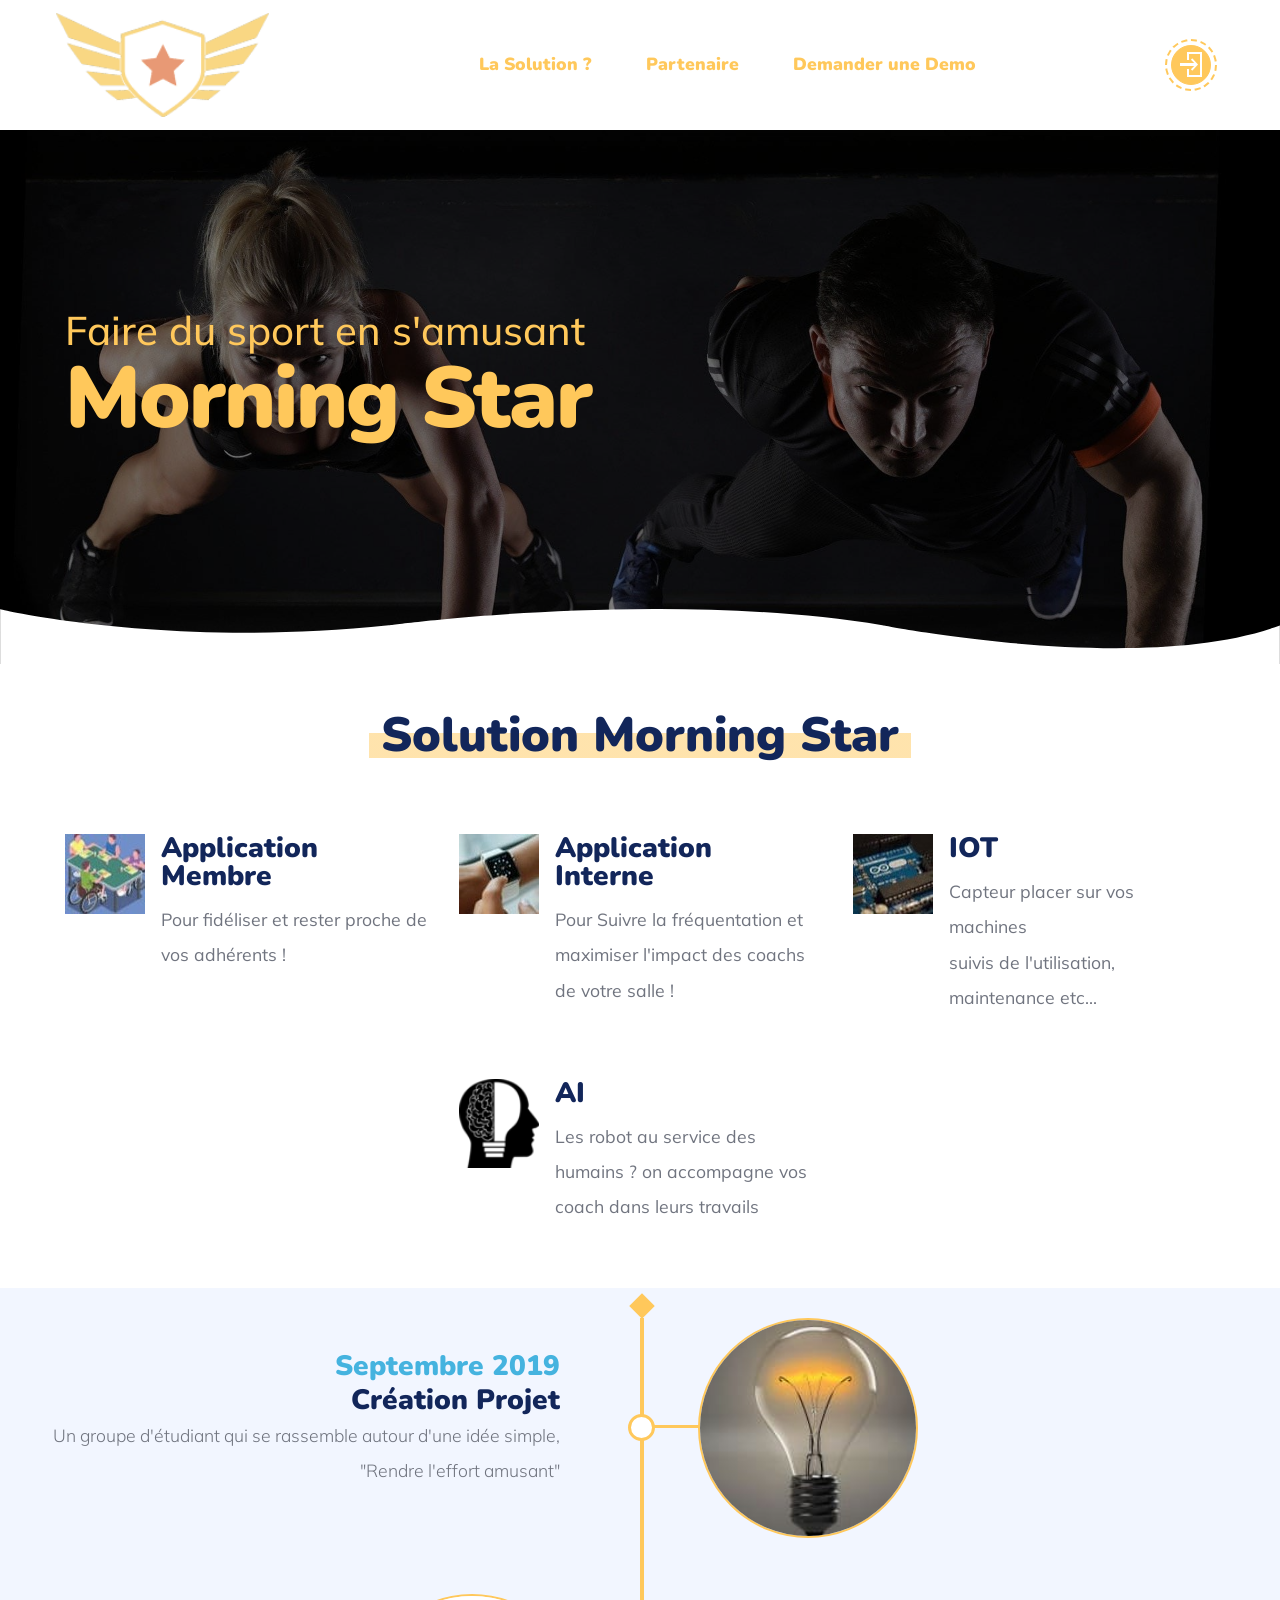
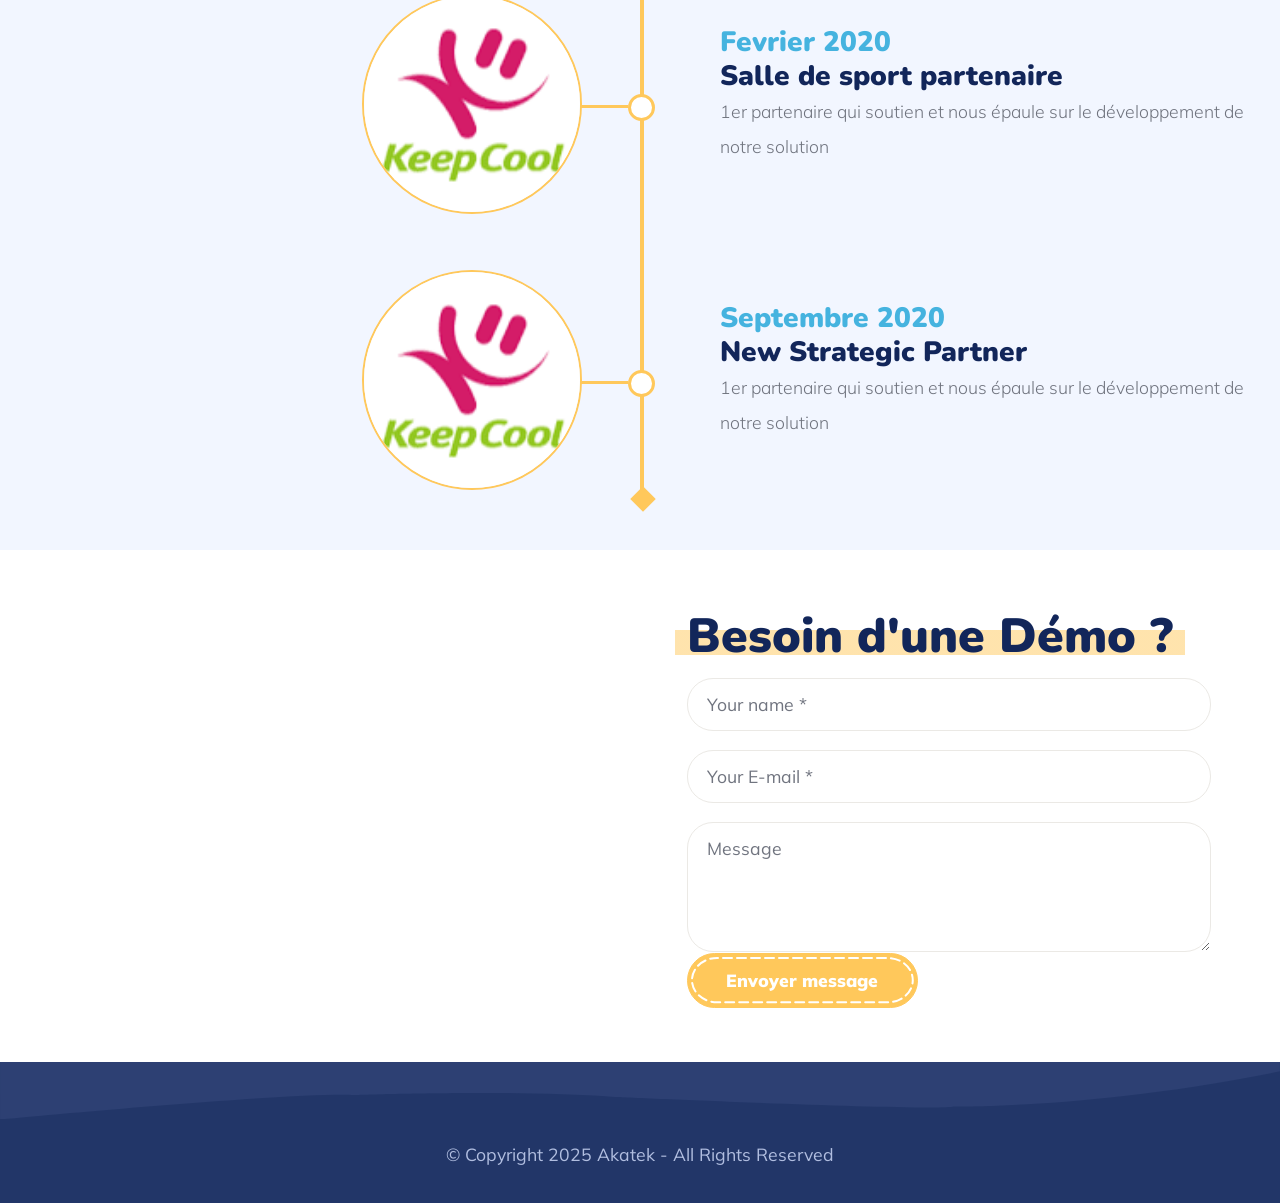
<file: index.html>
<!DOCTYPE html>
<html lang="fr">
<head>
  
  <meta charset="UTF-8">
  <meta http-equiv="X-UA-Compatible" content="IE=edge">
  <meta name="description" content="page de sport">
  <meta name="viewport" content="width=device-width, initial-scale=1, minimum-scale=1">
  <link rel="shortcut icon" href="assets/images/122246146-383358083037993-7611301143656262981-n-188x92.png" type="image/x-icon">
  <meta name="description" content="">
  
  
  <title>Home</title>
  <link rel="stylesheet" href="assets/web/assets/mobirise-icons2/mobirise2.css">
  <link rel="stylesheet" href="assets/web/assets/mobirise-icons/mobirise-icons.css">
  <link rel="stylesheet" href="assets/tether/tether.min.css">
  <link rel="stylesheet" href="assets/bootstrap/css/bootstrap.min.css">
  <link rel="stylesheet" href="assets/bootstrap/css/bootstrap-grid.min.css">
  <link rel="stylesheet" href="assets/bootstrap/css/bootstrap-reboot.min.css">
  <link rel="stylesheet" href="assets/dropdown/css/style.css">
  <link rel="stylesheet" href="assets/formstyler/jquery.formstyler.css">
  <link rel="stylesheet" href="assets/formstyler/jquery.formstyler.theme.css">
  <link rel="stylesheet" href="assets/theme/css/style.css">
  <link rel="stylesheet" href="assets/recaptcha.css">
  <link rel="preload" as="style" href="assets/mobirise/css/mbr-additional.css"><link rel="stylesheet" href="assets/mobirise/css/mbr-additional.css" type="text/css">
</head>
<body>
  <section class="menu cid-rHd4LPs6LH" once="menu" id="menu1-p">
    <nav class="navbar navbar-expand beta-menu navbar-dropdown align-items-center navbar-toggleable-sm">
        <div class="container-fluid">
          <button class="navbar-toggler navbar-toggler-right" type="button" data-toggle="collapse" data-target="#navbarSupportedContent" aria-controls="navbarSupportedContent" aria-expanded="false" aria-label="Toggle navigation">
            <div class="hamburger">
                <span></span>
                <span></span>
                <span></span>
                <span></span>
            </div>
        </button>
          <div class="menu-logo">
            <div class="navbar-brand">
              <span class="navbar-logo">
                  <a href="#">
                      <img src="assets/images/122246146-383358083037993-7611301143656262981-n-188x92.png" alt="" style="height: 6.5rem;">
                  </a>
              </span>
              <div class="logo-name align-center">
              </div>
            </div>
        </div>
        <div class="collapse navbar-collapse" id="navbarSupportedContent">
            <ul class="navbar-nav nav-dropdown" data-app-modern-menu="true"><li class="nav-item"><a class="nav-link link text-primary display-7" href="index.html#features2-u">La Solution ?</a></li><li class="nav-item"><a class="nav-link link text-primary display-7" href="index.html#features11-m">Partenaire</a></li>
                <li class="nav-item dropdown"><a class="nav-link link text-primary display-7" href="index.html#forms1-y">Demander une Demo</a></li></ul>
            
        </div>
        <div class="navbar-buttons mbr-section-btn"><a class="btn btn2 btn-warning display-4" href="index.html"><span class="mobi-mbri mobi-mbri-login mbr-iconfont mbr-iconfont-btn"><br></span>
          
          </a></div>
        </div>
    </nav>
</section>

<section class="cid-rGu1lE6miU" id="header1-a">

    

    <div class="mbr-overlay" style="opacity: 0.5; background-color: rgb(0, 0, 0);"></div>

    <div class="container-fluid align-left">
        <div class="row">
            <div class="col-md-12 col-lg-12 wrapper-left">
                <h1>Faire du sport en s'amusant</h1>
                <h1 class="mbr-section-title mbr-fonts-style align-left display-1">Morning Star</h1>
                <p class="mbr-text pb-3 mbr-fonts-style display-7"></p>
                
            </div>
        </div>
    </div>
    
    <svg class="svg-1" data-name="Layer 2" xmlns="http://www.w3.org/2000/svg" viewBox="0 0 1428.75 62.05"><path class="cls-1" d="M-114,132s185,44,434,18c0,0,304-41,551,0,0,0,290.5,57.25,443.75.13v43.69H-114Z" transform="translate(114 -131.78)"></path></svg>
</section>

<section class="features11 cid-rHdTXcRzxn" id="features2-u">

    

    
    <div class="container-fluid">
        <div class="container d-flex justify-content-center">
            <div class="mbr-white col-12 align-center">
                <h2 class="mbr-section-title mbr-fonts-style line-bg-warning display-2">Solution Morning Star</h2>
                <p class="text-top mbr-fonts-style display-7"></p>
            </div>
        </div>
        <div class="row">

            <div class="card p-3 col-12 col-md-6 col-lg-4">
                <div class="item-image">
                  <img src="assets/images/mbr-160x113.jpeg" alt="">
                </div>
                <div class="card-box">
                    <h4 class="card-title mbr-fonts-style display-5">
                      Application Membre</h4>
                    <p class="mbr-text mbr-fonts-style display-7">Pour fidéliser et rester proche de vos adhérents !</p>
                </div>
            </div>

            <div class="card p-3 col-12 col-md-6 col-lg-4">
              <div class="item-image">
                <img src="assets/images/mbr-1-160x107.jpeg" alt="">
              </div>
                <div class="card-box">
                    <h4 class="card-title mbr-fonts-style display-5">
                        Application<br>Interne</h4>
                    <p class="mbr-text mbr-fonts-style display-7">
                        Pour Suivre la fréquentation et maximiser l'impact des coachs de votre salle !</p>
                </div>
            </div>

            <div class="card p-3 col-12 col-md-6 col-lg-4">
              <div class="item-image">
                <img src="assets/images/mbr-160x107.jpeg" alt="">
              </div>
                <div class="card-box">
                    <h4 class="card-title mbr-fonts-style display-5">
                        IOT</h4>
                    <p class="mbr-text mbr-fonts-style display-7">
                        Capteur placer sur vos machines<br>suivis de l'utilisation, maintenance etc...</p>
                </div>
            </div>

            <div class="card p-3 col-12 col-md-6 col-lg-4">
              <div class="item-image">
                <img src="assets/images/mbr-160x177.png" alt="">
              </div>
                <div class="card-box">
                    <h4 class="card-title mbr-fonts-style display-5">
                        AI</h4>
                    <p class="mbr-text mbr-fonts-style display-7">
                        Les robot au service des humains ? on accompagne vos coach dans leurs travails&nbsp;</p>
                </div>
            </div>

            

            

        </div>

    </div>

</section>

<section class="cid-rH3cvyUC1g" id="features11-m">

    

    

    <div class="container-fluid align-center">
        <div class="blocks-wrapper">
        
            
                
                  
                    
                      
                          
                            
                  <div class="row content-row">
            <div class="col-lg-6 col-md-6 right-wrapper">
                <div class="tlv__item-first"></div>
                <h1 class="mbr-section-title mbr-fonts-style display-5">Septembre 2019</h1>
                <h3 class="mbr-section-subtitle mbr-fonts-style display-5">Création Projet</h3>
                <p class="mbr-text mbr-light mbr-fonts-style display-7">Un groupe d'étudiant qui se rassemble autour d'une idée simple,<br>"Rendre l'effort amusant"</p>
              </div>
              
              <div class="col-lg-6 col-md-6 align-center imageContainer">
                <div class="tlv__pointer"></div>
                <div class="img-wrapper">
                    <img src="assets/images/mbr-384x230.jpeg" alt="">
                </div>
              </div>
            </div><div class="row content-row-2">
                <div class="col-lg-6 col-md-6 imageContainer-2">
                  <div class="tlv__pointer-2"></div>
                  <div class="img-wrapper-2">
                      <img src="assets/images/keep-318x159.png" alt="">
                  </div>
                </div>
                <div class="col-lg-6 col-md-6 left-wrapper">
                    <h1 class="mbr-section-title mbr-fonts-style display-5">Fevrier 2020&nbsp;</h1>
                    <h3 class="mbr-section-subtitle mbr-fonts-style display-5">Salle de sport partenaire</h3>
                    <p class="mbr-text mbr-light mbr-fonts-style display-7">1er partenaire qui soutien et nous épaule sur le développement de notre solution</p>
                  </div>
                </div><div class="row content-row-2">
                <div class="col-lg-6 col-md-6 imageContainer-2">
                  <div class="tlv__pointer-2"></div>
                  <div class="img-wrapper-2">
                      <img src="assets/images/keep-318x159.png" alt="">
                  </div>
                </div>
                <div class="col-lg-6 col-md-6 left-wrapper">
                    <h1 class="mbr-section-title mbr-fonts-style display-5">Septembre 2020&nbsp;</h1>
                    <h3 class="mbr-section-subtitle mbr-fonts-style display-5">New Strategic Partner</h3>
                    <p class="mbr-text mbr-light mbr-fonts-style display-7">1er partenaire qui soutien et nous épaule sur le développement de notre solution</p>
                  </div>
                </div></div>
                <div class="tlv__item-first2"></div>
        </div>
    
    
</section>

<section class="form cid-rHBb7VkcXz" id="forms1-y">
    
    
    <div class="container-fluid">
        <div class="row">
            <div class="col-lg-6 col-md-12 map-wrapper">
                <div class="google-map"><iframe frameborder="0" style="border:0" src="https://www.google.com/maps/embed/v1/place?key=AIzaSyCNveGQ9bfpKFwWzQLLftrR9hNiHwdqQG8&amp;q=iim paris" allowfullscreen=""></iframe></div>
            </div>
            <div class="col-lg-6 my-auto pb-4 mbr-form" data-form-type="formoid">
                <form action="https://mobirise.eu/" method="POST" class="mbr-form form-with-styler" data-form-title="Form Name"><input type="hidden" name="email" data-form-email="true" value="bRqAm7gyMgPxFKQfuHUwlAXP5SR0FAtEPanepIBf85lHOfpqn5EM+oj5t+pgz4Zw4zeZIk99h41TcJll+AQa1srTW+uJW/WXxxlT1nMFV6IJBq1J+otxMPlqJDlIxBt9">
                    <div class="form-row">
                        <div hidden="hidden" data-form-alert="" class="alert alert-success col-12">Merci pour votre réponse !</div>
                        <div hidden="hidden" data-form-alert-danger="" class="alert alert-danger col-12">Oops...! some problem!</div>
                    </div>
                    <div class="dragArea form-row">
                        <div class="col-lg-12 align-left title">
                            <h5 class="mbr-fonts-style mbr-section-title display-2"><span class="line-bg-warning">Besoin d'une Démo ?</span></h5>
                            <p class="mbr-text mbr-fonts-style mbr-light display-7"></p>
                        </div>
                        <div class="col-lg-12 form-group" data-for="Your name">
                            <input type="text" name="Name" placeholder="Your name *" data-form-field="Name" required="required" class="form-control display-7" id="Name-forms1-y">
                        </div>
                        <div data-for="E-mail" class="col-lg-12 form-group">
                            <input type="tel" name="E-mail" placeholder="Your E-mail *" data-form-field="E-mail" class="form-control display-7" required="required" id="E-mail-forms1-y">
                        </div>
                        <div data-for="Message" class="col-lg-12 form-group">
                            <textarea name="Message" placeholder="Message" data-form-field="Message" class="form-control display-7" id="Message-forms1-y"></textarea>
                        </div>
                        <div class="button-svg mbr-section-btn align-left"><button type="submit" class="btn btn-primary display-7" href="#">Envoyer message<svg class="wgl-dashes svg1 inner-dashed-border animated-dashes" fill="transparent" stroke-width="2" stroke-dasharray="9 5" stroke-dashoffset="0" stroke-linecap="round"><rect x="2px" y="2px" rx="25px" ry="25px" width="100%" height="100%"></rect></svg></button></div>
                    </div>
                </form>
            </div>
        </div>
    </div>
</section>

<section class="footer2 cid-rGsvPFnWfW" once="footers" id="footer2-9">

    

    
    <svg class="svg-1" data-name="Layer 2" xmlns="http://www.w3.org/2000/svg" viewBox="0 0 1425.75 64"><defs><style>.cls-1</style></defs><title>Screenasdshot_2</title><path class="cls-1" d="M-113,177s327.33-31.17,395-27.25c0,0,173.33-6.42,290,2.25,0,0,358.31,15.73,377.16,10.53,0,0,161,2.14,363.59-39.2V113H-113Z" transform="translate(113 -113)"></path></svg>
    <div class="container-fluid">
        <div class="media-container-row align-center mbr-white">
            <div class="col-12">
                <p class="mbr-text mbr-fonts-style display-7">
                    © Copyright 2025 Akatek&nbsp;- All Rights Reserved
                </p>
            </div>
        </div>
    </div>
</section>


<script src="assets/web/assets/jquery/jquery.min.js"></script>
  <script src="assets/popper/popper.min.js"></script>
  <script src="assets/tether/tether.min.js"></script>
  <script src="assets/bootstrap/js/bootstrap.min.js"></script>
  <script src="assets/smoothscroll/smooth-scroll.js"></script>
  <script src="assets/dropdown/js/nav-dropdown.js"></script>
  <script src="assets/dropdown/js/navbar-dropdown.js"></script>
  <script src="assets/touchswipe/jquery.touch-swipe.min.js"></script>
  <script src="assets/formstyler/jquery.formstyler.js"></script>
  <script src="assets/formstyler/jquery.formstyler.min.js"></script>
  <script src="assets/theme/js/script.js"></script>
  <script src="assets/formoid.min.js"></script>
  
  
  
</body>
</html>
</file>
<file: assets/web/assets/mobirise-icons2/mobirise2.css>
@font-face {
  font-family: 'Moririse2';
  font-display: swap;
  src:  url('mobirise2.eot?f2bix4');
  src:  url('mobirise2.eot?f2bix4#iefix') format('embedded-opentype'),
    url('mobirise2.ttf?f2bix4') format('truetype'),
    url('mobirise2.woff?f2bix4') format('woff'),
    url('mobirise2.svg?f2bix4#mobirise2') format('svg');
  font-weight: normal;
  font-style: normal;
}

[class^="mobi-"], [class*=" mobi-"] {
  /* use !important to prevent issues with browser extensions that change fonts */
  font-family: 'Moririse2' !important;
  speak: none;
  font-style: normal;
  font-weight: normal;
  font-variant: normal;
  text-transform: none;
  line-height: 1;

  /* Better Font Rendering =========== */
  -webkit-font-smoothing: antialiased;
  -moz-osx-font-smoothing: grayscale;
}

.mobi-mbri-add-submenu:before {
  content: "\e900";
}
.mobi-mbri-alert:before {
  content: "\e901";
}
.mobi-mbri-align-center:before {
  content: "\e902";
}
.mobi-mbri-align-justify:before {
  content: "\e903";
}
.mobi-mbri-align-left:before {
  content: "\e904";
}
.mobi-mbri-align-right:before {
  content: "\e905";
}
.mobi-mbri-android:before {
  content: "\e906";
}
.mobi-mbri-apple:before {
  content: "\e907";
}
.mobi-mbri-arrow-down:before {
  content: "\e908";
}
.mobi-mbri-arrow-next:before {
  content: "\e909";
}
.mobi-mbri-arrow-prev:before {
  content: "\e90a";
}
.mobi-mbri-arrow-up:before {
  content: "\e90b";
}
.mobi-mbri-bold:before {
  content: "\e90c";
}
.mobi-mbri-bookmark:before {
  content: "\e90d";
}
.mobi-mbri-bootstrap:before {
  content: "\e90e";
}
.mobi-mbri-briefcase:before {
  content: "\e90f";
}
.mobi-mbri-browse:before {
  content: "\e910";
}
.mobi-mbri-bulleted-list:before {
  content: "\e911";
}
.mobi-mbri-calendar:before {
  content: "\e912";
}
.mobi-mbri-camera:before {
  content: "\e913";
}
.mobi-mbri-cart-add:before {
  content: "\e914";
}
.mobi-mbri-cart-full:before {
  content: "\e915";
}
.mobi-mbri-cash:before {
  content: "\e916";
}
.mobi-mbri-change-style:before {
  content: "\e917";
}
.mobi-mbri-chat:before {
  content: "\e918";
}
.mobi-mbri-clock:before {
  content: "\e919";
}
.mobi-mbri-close:before {
  content: "\e91a";
}
.mobi-mbri-cloud:before {
  content: "\e91b";
}
.mobi-mbri-code:before {
  content: "\e91c";
}
.mobi-mbri-contact-form:before {
  content: "\e91d";
}
.mobi-mbri-credit-card:before {
  content: "\e91e";
}
.mobi-mbri-cursor-click:before {
  content: "\e91f";
}
.mobi-mbri-cust-feedback:before {
  content: "\e920";
}
.mobi-mbri-database:before {
  content: "\e921";
}
.mobi-mbri-delivery:before {
  content: "\e922";
}
.mobi-mbri-desktop:before {
  content: "\e923";
}
.mobi-mbri-devices:before {
  content: "\e924";
}
.mobi-mbri-down:before {
  content: "\e925";
}
.mobi-mbri-download-2:before {
  content: "\e926";
}
.mobi-mbri-download:before {
  content: "\e927";
}
.mobi-mbri-drag-n-drop-2:before {
  content: "\e928";
}
.mobi-mbri-drag-n-drop:before {
  content: "\e929";
}
.mobi-mbri-edit-2:before {
  content: "\e92a";
}
.mobi-mbri-edit:before {
  content: "\e92b";
}
.mobi-mbri-error:before {
  content: "\e92c";
}
.mobi-mbri-extension:before {
  content: "\e92d";
}
.mobi-mbri-features:before {
  content: "\e92e";
}
.mobi-mbri-file:before {
  content: "\e92f";
}
.mobi-mbri-flag:before {
  content: "\e930";
}
.mobi-mbri-folder:before {
  content: "\e931";
}
.mobi-mbri-gift:before {
  content: "\e932";
}
.mobi-mbri-github:before {
  content: "\e933";
}
.mobi-mbri-globe-2:before {
  content: "\e934";
}
.mobi-mbri-globe:before {
  content: "\e935";
}
.mobi-mbri-growing-chart:before {
  content: "\e936";
}
.mobi-mbri-hearth:before {
  content: "\e937";
}
.mobi-mbri-help:before {
  content: "\e938";
}
.mobi-mbri-home:before {
  content: "\e939";
}
.mobi-mbri-hot-cup:before {
  content: "\e93a";
}
.mobi-mbri-idea:before {
  content: "\e93b";
}
.mobi-mbri-image-gallery:before {
  content: "\e93c";
}
.mobi-mbri-image-slider:before {
  content: "\e93d";
}
.mobi-mbri-info:before {
  content: "\e93e";
}
.mobi-mbri-italic:before {
  content: "\e93f";
}
.mobi-mbri-key:before {
  content: "\e940";
}
.mobi-mbri-laptop:before {
  content: "\e941";
}
.mobi-mbri-layers:before {
  content: "\e942";
}
.mobi-mbri-left-right:before {
  content: "\e943";
}
.mobi-mbri-left:before {
  content: "\e944";
}
.mobi-mbri-letter:before {
  content: "\e945";
}
.mobi-mbri-like:before {
  content: "\e946";
}
.mobi-mbri-link:before {
  content: "\e947";
}
.mobi-mbri-lock:before {
  content: "\e948";
}
.mobi-mbri-login:before {
  content: "\e949";
}
.mobi-mbri-logout:before {
  content: "\e94a";
}
.mobi-mbri-magic-stick:before {
  content: "\e94b";
}
.mobi-mbri-map-pin:before {
  content: "\e94c";
}
.mobi-mbri-menu:before {
  content: "\e94d";
}
.mobi-mbri-mobile-2:before {
  content: "\e94e";
}
.mobi-mbri-mobile-horizontal:before {
  content: "\e94f";
}
.mobi-mbri-mobile:before {
  content: "\e950";
}
.mobi-mbri-mobirise:before {
  content: "\e951";
}
.mobi-mbri-more-horizontal:before {
  content: "\e952";
}
.mobi-mbri-more-vertical:before {
  content: "\e953";
}
.mobi-mbri-music:before {
  content: "\e954";
}
.mobi-mbri-new-file:before {
  content: "\e955";
}
.mobi-mbri-numbered-list:before {
  content: "\e956";
}
.mobi-mbri-opened-folder:before {
  content: "\e957";
}
.mobi-mbri-pages:before {
  content: "\e958";
}
.mobi-mbri-paper-plane:before {
  content: "\e959";
}
.mobi-mbri-paperclip:before {
  content: "\e95a";
}
.mobi-mbri-phone:before {
  content: "\e95b";
}
.mobi-mbri-photo:before {
  content: "\e95c";
}
.mobi-mbri-photos:before {
  content: "\e95d";
}
.mobi-mbri-pin:before {
  content: "\e95e";
}
.mobi-mbri-play:before {
  content: "\e95f";
}
.mobi-mbri-plus:before {
  content: "\e960";
}
.mobi-mbri-preview:before {
  content: "\e961";
}
.mobi-mbri-print:before {
  content: "\e962";
}
.mobi-mbri-protect:before {
  content: "\e963";
}
.mobi-mbri-question:before {
  content: "\e964";
}
.mobi-mbri-quote-left:before {
  content: "\e965";
}
.mobi-mbri-quote-right:before {
  content: "\e966";
}
.mobi-mbri-redo:before {
  content: "\e967";
}
.mobi-mbri-refresh:before {
  content: "\e968";
}
.mobi-mbri-responsive-2:before {
  content: "\e969";
}
.mobi-mbri-responsive:before {
  content: "\e96a";
}
.mobi-mbri-right:before {
  content: "\e96b";
}
.mobi-mbri-rocket:before {
  content: "\e96c";
}
.mobi-mbri-sad-face:before {
  content: "\e96d";
}
.mobi-mbri-sale:before {
  content: "\e96e";
}
.mobi-mbri-save:before {
  content: "\e96f";
}
.mobi-mbri-search:before {
  content: "\e970";
}
.mobi-mbri-setting-2:before {
  content: "\e971";
}
.mobi-mbri-setting-3:before {
  content: "\e972";
}
.mobi-mbri-setting:before {
  content: "\e973";
}
.mobi-mbri-share:before {
  content: "\e974";
}
.mobi-mbri-shopping-bag:before {
  content: "\e975";
}
.mobi-mbri-shopping-basket:before {
  content: "\e976";
}
.mobi-mbri-shopping-cart:before {
  content: "\e977";
}
.mobi-mbri-sites:before {
  content: "\e978";
}
.mobi-mbri-smile-face:before {
  content: "\e979";
}
.mobi-mbri-speed:before {
  content: "\e97a";
}
.mobi-mbri-star:before {
  content: "\e97b";
}
.mobi-mbri-success:before {
  content: "\e97c";
}
.mobi-mbri-sun:before {
  content: "\e97d";
}
.mobi-mbri-sun2:before {
  content: "\e97e";
}
.mobi-mbri-tablet-vertical:before {
  content: "\e97f";
}
.mobi-mbri-tablet:before {
  content: "\e980";
}
.mobi-mbri-target:before {
  content: "\e981";
}
.mobi-mbri-timer:before {
  content: "\e982";
}
.mobi-mbri-to-ftp:before {
  content: "\e983";
}
.mobi-mbri-to-local-drive:before {
  content: "\e984";
}
.mobi-mbri-touch-swipe:before {
  content: "\e985";
}
.mobi-mbri-touch:before {
  content: "\e986";
}
.mobi-mbri-trash:before {
  content: "\e987";
}
.mobi-mbri-underline:before {
  content: "\e988";
}
.mobi-mbri-undo:before {
  content: "\e989";
}
.mobi-mbri-unlink:before {
  content: "\e98a";
}
.mobi-mbri-unlock:before {
  content: "\e98b";
}
.mobi-mbri-up-down:before {
  content: "\e98c";
}
.mobi-mbri-up:before {
  content: "\e98d";
}
.mobi-mbri-update:before {
  content: "\e98e";
}
.mobi-mbri-upload-2:before {
  content: "\e98f";
}
.mobi-mbri-upload:before {
  content: "\e990";
}
.mobi-mbri-user-2:before {
  content: "\e991";
}
.mobi-mbri-user:before {
  content: "\e992";
}
.mobi-mbri-users:before {
  content: "\e993";
}
.mobi-mbri-video-play:before {
  content: "\e994";
}
.mobi-mbri-video:before {
  content: "\e995";
}
.mobi-mbri-watch:before {
  content: "\e996";
}
.mobi-mbri-website-theme-2:before {
  content: "\e997";
}
.mobi-mbri-website-theme:before {
  content: "\e998";
}
.mobi-mbri-wifi:before {
  content: "\e999";
}
.mobi-mbri-windows:before {
  content: "\e99a";
}
.mobi-mbri-zoom-in:before {
  content: "\e99b";
}
.mobi-mbri-zoom-out:before {
  content: "\e99c";
}
</file>
<file: assets/web/assets/mobirise-icons/mobirise-icons.css>
@font-face{font-family:'MobiriseIcons';src:url(mobirise-icons.eot?spat4u);src:url(mobirise-icons.woff?spat4u) format("woff"),url(mobirise-icons.eot?spat4u#iefix) format("embedded-opentype"),url(mobirise-icons.ttf?spat4u) format("truetype"),url(mobirise-icons.svg?spat4u#MobiriseIcons) format("svg");font-weight:400;font-style:normal;font-display:swap}[class^="mbri-"],[class*=" mbri-"]{font-family:MobiriseIcons!important;speak:none;font-style:normal;font-weight:400;font-variant:normal;text-transform:none;line-height:1;-webkit-font-smoothing:antialiased;-moz-osx-font-smoothing:grayscale}.mbri-add-submenu:before{content:"\e900"}.mbri-alert:before{content:"\e901"}.mbri-align-center:before{content:"\e902"}.mbri-align-justify:before{content:"\e903"}.mbri-align-left:before{content:"\e904"}.mbri-align-right:before{content:"\e905"}.mbri-android:before{content:"\e906"}.mbri-apple:before{content:"\e907"}.mbri-arrow-down:before{content:"\e908"}.mbri-arrow-next:before{content:"\e909"}.mbri-arrow-prev:before{content:"\e90a"}.mbri-arrow-up:before{content:"\e90b"}.mbri-bold:before{content:"\e90c"}.mbri-bookmark:before{content:"\e90d"}.mbri-bootstrap:before{content:"\e90e"}.mbri-briefcase:before{content:"\e90f"}.mbri-browse:before{content:"\e910"}.mbri-bulleted-list:before{content:"\e911"}.mbri-calendar:before{content:"\e912"}.mbri-camera:before{content:"\e913"}.mbri-cart-add:before{content:"\e914"}.mbri-cart-full:before{content:"\e915"}.mbri-cash:before{content:"\e916"}.mbri-change-style:before{content:"\e917"}.mbri-chat:before{content:"\e918"}.mbri-clock:before{content:"\e919"}.mbri-close:before{content:"\e91a"}.mbri-cloud:before{content:"\e91b"}.mbri-code:before{content:"\e91c"}.mbri-contact-form:before{content:"\e91d"}.mbri-credit-card:before{content:"\e91e"}.mbri-cursor-click:before{content:"\e91f"}.mbri-cust-feedback:before{content:"\e920"}.mbri-database:before{content:"\e921"}.mbri-delivery:before{content:"\e922"}.mbri-desktop:before{content:"\e923"}.mbri-devices:before{content:"\e924"}.mbri-down:before{content:"\e925"}.mbri-download:before{content:"\e989"}.mbri-drag-n-drop:before{content:"\e927"}.mbri-drag-n-drop2:before{content:"\e928"}.mbri-edit:before{content:"\e929"}.mbri-edit2:before{content:"\e92a"}.mbri-error:before{content:"\e92b"}.mbri-extension:before{content:"\e92c"}.mbri-features:before{content:"\e92d"}.mbri-file:before{content:"\e92e"}.mbri-flag:before{content:"\e92f"}.mbri-folder:before{content:"\e930"}.mbri-gift:before{content:"\e931"}.mbri-github:before{content:"\e932"}.mbri-globe:before{content:"\e933"}.mbri-globe-2:before{content:"\e934"}.mbri-growing-chart:before{content:"\e935"}.mbri-hearth:before{content:"\e936"}.mbri-help:before{content:"\e937"}.mbri-home:before{content:"\e938"}.mbri-hot-cup:before{content:"\e939"}.mbri-idea:before{content:"\e93a"}.mbri-image-gallery:before{content:"\e93b"}.mbri-image-slider:before{content:"\e93c"}.mbri-info:before{content:"\e93d"}.mbri-italic:before{content:"\e93e"}.mbri-key:before{content:"\e93f"}.mbri-laptop:before{content:"\e940"}.mbri-layers:before{content:"\e941"}.mbri-left-right:before{content:"\e942"}.mbri-left:before{content:"\e943"}.mbri-letter:before{content:"\e944"}.mbri-like:before{content:"\e945"}.mbri-link:before{content:"\e946"}.mbri-lock:before{content:"\e947"}.mbri-login:before{content:"\e948"}.mbri-logout:before{content:"\e949"}.mbri-magic-stick:before{content:"\e94a"}.mbri-map-pin:before{content:"\e94b"}.mbri-menu:before{content:"\e94c"}.mbri-mobile:before{content:"\e94d"}.mbri-mobile2:before{content:"\e94e"}.mbri-mobirise:before{content:"\e94f"}.mbri-more-horizontal:before{content:"\e950"}.mbri-more-vertical:before{content:"\e951"}.mbri-music:before{content:"\e952"}.mbri-new-file:before{content:"\e953"}.mbri-numbered-list:before{content:"\e954"}.mbri-opened-folder:before{content:"\e955"}.mbri-pages:before{content:"\e956"}.mbri-paper-plane:before{content:"\e957"}.mbri-paperclip:before{content:"\e958"}.mbri-photo:before{content:"\e959"}.mbri-photos:before{content:"\e95a"}.mbri-pin:before{content:"\e95b"}.mbri-play:before{content:"\e95c"}.mbri-plus:before{content:"\e95d"}.mbri-preview:before{content:"\e95e"}.mbri-print:before{content:"\e95f"}.mbri-protect:before{content:"\e960"}.mbri-question:before{content:"\e961"}.mbri-quote-left:before{content:"\e962"}.mbri-quote-right:before{content:"\e963"}.mbri-refresh:before{content:"\e964"}.mbri-responsive:before{content:"\e965"}.mbri-right:before{content:"\e966"}.mbri-rocket:before{content:"\e967"}.mbri-sad-face:before{content:"\e968"}.mbri-sale:before{content:"\e969"}.mbri-save:before{content:"\e96a"}.mbri-search:before{content:"\e96b"}.mbri-setting:before{content:"\e96c"}.mbri-setting2:before{content:"\e96d"}.mbri-setting3:before{content:"\e96e"}.mbri-share:before{content:"\e96f"}.mbri-shopping-bag:before{content:"\e970"}.mbri-shopping-basket:before{content:"\e971"}.mbri-shopping-cart:before{content:"\e972"}.mbri-sites:before{content:"\e973"}.mbri-smile-face:before{content:"\e974"}.mbri-speed:before{content:"\e975"}.mbri-star:before{content:"\e976"}.mbri-success:before{content:"\e977"}.mbri-sun:before{content:"\e978"}.mbri-sun2:before{content:"\e979"}.mbri-tablet:before{content:"\e97a"}.mbri-tablet-vertical:before{content:"\e97b"}.mbri-target:before{content:"\e97c"}.mbri-timer:before{content:"\e97d"}.mbri-to-ftp:before{content:"\e97e"}.mbri-to-local-drive:before{content:"\e97f"}.mbri-touch-swipe:before{content:"\e980"}.mbri-touch:before{content:"\e981"}.mbri-trash:before{content:"\e982"}.mbri-underline:before{content:"\e983"}.mbri-unlink:before{content:"\e984"}.mbri-unlock:before{content:"\e985"}.mbri-up-down:before{content:"\e986"}.mbri-up:before{content:"\e987"}.mbri-update:before{content:"\e988"}.mbri-upload:before{content:"\e926"}.mbri-user:before{content:"\e98a"}.mbri-user2:before{content:"\e98b"}.mbri-users:before{content:"\e98c"}.mbri-video:before{content:"\e98d"}.mbri-video-play:before{content:"\e98e"}.mbri-watch:before{content:"\e98f"}.mbri-website-theme:before{content:"\e990"}.mbri-wifi:before{content:"\e991"}.mbri-windows:before{content:"\e992"}.mbri-zoom-out:before{content:"\e993"}.mbri-redo:before{content:"\e994"}.mbri-undo:before{content:"\e995"}
</file>
<file: assets/dropdown/css/style.css>
.navbar-dropdown{left:0;padding:0;position:absolute;right:0;top:0;transition:all .45s ease;z-index:1030;background:#282828}.navbar-dropdown .navbar-logo{margin-right:.8rem;transition:margin .3s ease-in-out;vertical-align:middle}.navbar-dropdown .navbar-logo img{height:3.125rem;transition:all .3s ease-in-out}.navbar-dropdown .navbar-logo.mbr-iconfont{font-size:3.125rem;line-height:3.125rem}.navbar-dropdown .navbar-caption{font-weight:700;white-space:normal;vertical-align:-4px;line-height:3.125rem!important}.navbar-dropdown .navbar-caption,.navbar-dropdown .navbar-caption:hover{color:inherit;text-decoration:none}.navbar-dropdown .mbr-iconfont + .navbar-caption{vertical-align:-1px}.navbar-dropdown.navbar-fixed-top{position:fixed}.navbar-dropdown .navbar-brand span{vertical-align:-4px}.navbar-dropdown.bg-color.transparent{background:none}.navbar-dropdown.navbar-short .navbar-brand{padding:.625rem 0}.navbar-dropdown.navbar-short .navbar-brand span{vertical-align:-1px}.navbar-dropdown.navbar-short .navbar-caption{line-height:2.375rem!important;vertical-align:-2px}.navbar-dropdown.navbar-short .navbar-logo{margin-right:.5rem}.navbar-dropdown.navbar-short .navbar-logo img{height:2.375rem}.navbar-dropdown.navbar-short .navbar-logo.mbr-iconfont{font-size:2.375rem;line-height:2.375rem}.navbar-dropdown.navbar-short .mbr-table-cell{height:3.625rem}.navbar-dropdown .navbar-close{left:.6875rem;position:fixed;top:.75rem;z-index:1000}.navbar-dropdown .hamburger-icon{content:"";display:inline-block;vertical-align:middle;width:16px;-webkit-box-shadow:0 -6px 0 1px #282828,0 0 0 1px #282828,0 6px 0 1px #282828;-moz-box-shadow:0 -6px 0 1px #282828,0 0 0 1px #282828,0 6px 0 1px #282828;box-shadow:0 -6px 0 1px #282828,0 0 0 1px #282828,0 6px 0 1px #282828}.dropdown-menu .dropdown-toggle[data-toggle="dropdown-submenu"]::after{border-bottom:.35em solid transparent;border-left:.35em solid;border-right:0;border-top:.35em solid transparent;margin-left:.3rem}.dropdown-menu .dropdown-item:focus{outline:0}.nav-dropdown{font-size:.75rem;font-weight:500;height:auto!important}.nav-dropdown .nav-btn{padding-left:1rem}.nav-dropdown .link{margin:.667em 1.667em;font-weight:500;padding:0;transition:color .2s ease-in-out}.nav-dropdown .link.dropdown-toggle{margin-right:2.583em}.nav-dropdown .link.dropdown-toggle::after{margin-left:.25rem;border-top:.35em solid;border-right:.35em solid transparent;border-left:.35em solid transparent;border-bottom:0}.nav-dropdown .link.dropdown-toggle[aria-expanded="true"]{margin:0;padding:.667em 3.263em .667em 1.667em}.nav-dropdown .link::after,.nav-dropdown .dropdown-item::after{color:inherit}.nav-dropdown .btn{font-size:.75rem;font-weight:700;letter-spacing:0;margin-bottom:0;padding-left:1.25rem;padding-right:1.25rem}.nav-dropdown .dropdown-menu{border-radius:0;border:0;left:0;margin:0;padding-bottom:1.25rem;padding-top:1.25rem;position:relative}.nav-dropdown .dropdown-submenu{margin-left:.125rem;top:0}.nav-dropdown .dropdown-item{font-weight:500;line-height:2;padding:.3846em 4.615em .3846em 1.5385em;position:relative;transition:color .2s ease-in-out,background-color .2s ease-in-out}.nav-dropdown .dropdown-item::after{margin-top:-.3077em;position:absolute;right:1.1538em;top:50%}.nav-dropdown .dropdown-item:focus,.nav-dropdown .dropdown-item:hover{background:none}@media (max-width: 767px){.nav-dropdown.navbar-toggleable-sm{bottom:0;display:none;left:0;overflow-x:hidden;position:fixed;top:0;transform:translateX(-100%);-ms-transform:translateX(-100%);-webkit-transform:translateX(-100%);width:18.75rem;z-index:999}}.nav-dropdown.navbar-toggleable-xl{bottom:0;display:none;left:0;overflow-x:hidden;position:fixed;top:0;transform:translateX(-100%);-ms-transform:translateX(-100%);-webkit-transform:translateX(-100%);width:18.75rem;z-index:999}.nav-dropdown-sm{display:block!important;overflow-x:hidden;overflow:auto;padding-top:3.875rem}.nav-dropdown-sm::after{content:"";display:block;height:3rem;width:100%}.nav-dropdown-sm.collapse.in ~ .navbar-close{display:block!important}.nav-dropdown-sm.collapsing,.nav-dropdown-sm.collapse.in{transform:translateX(0);-ms-transform:translateX(0);-webkit-transform:translateX(0);transition:all .25s ease-out;-webkit-transition:all .25s ease-out;background:#282828}.nav-dropdown-sm.collapsing[aria-expanded="false"]{transform:translateX(-100%);-ms-transform:translateX(-100%);-webkit-transform:translateX(-100%)}.nav-dropdown-sm .nav-item{display:block;margin-left:0!important;padding-left:0}.nav-dropdown-sm .link,.nav-dropdown-sm .dropdown-item{border-top:1px dotted rgba(255,255,255,0.1);font-size:.8125rem;line-height:1.6;margin:0!important;padding:.875rem 2.4rem .875rem 1.5625rem !important;position:relative;white-space:normal}.nav-dropdown-sm .link:focus,.nav-dropdown-sm .link:hover,.nav-dropdown-sm .dropdown-item:focus,.nav-dropdown-sm .dropdown-item:hover{background:rgba(0,0,0,0.2)!important;color:#c0a375}.nav-dropdown-sm .nav-btn{position:relative;padding:1.5625rem 1.5625rem 0}.nav-dropdown-sm .nav-btn::before{border-top:1px dotted rgba(255,255,255,0.1);content:"";left:0;position:absolute;top:0;width:100%}.nav-dropdown-sm .nav-btn + .nav-btn{padding-top:.625rem}.nav-dropdown-sm .nav-btn + .nav-btn::before{display:none}.nav-dropdown-sm .btn{padding:.625rem 0}.nav-dropdown-sm .dropdown-toggle[data-toggle="dropdown-submenu"]::after{margin-left:.25rem;border-top:.35em solid;border-right:.35em solid transparent;border-left:.35em solid transparent;border-bottom:0}.nav-dropdown-sm .dropdown-toggle[data-toggle="dropdown-submenu"][aria-expanded="true"]::after{border-top:0;border-right:.35em solid transparent;border-left:.35em solid transparent;border-bottom:.35em solid}.nav-dropdown-sm .dropdown-menu{margin:0;padding:0;position:relative;top:0;left:0;width:100%;border:0;float:none;border-radius:0;background:none}.nav-dropdown-sm .dropdown-submenu{left:100%;margin-left:.125rem;margin-top:-1.25rem;top:0}.navbar-toggleable-sm .nav-dropdown .dropdown-menu{position:absolute}.navbar-toggleable-sm .nav-dropdown .dropdown-submenu{left:100%;margin-left:.125rem;margin-top:-1.25rem;top:0}.navbar-toggleable-sm.opened .nav-dropdown .dropdown-menu{position:relative}.navbar-toggleable-sm.opened .nav-dropdown .dropdown-submenu{left:0;margin-left:0;margin-top:0;top:0}.is-builder .nav-dropdown.collapsing{transition:none!important}
</file>
<file: assets/theme/css/style.css>
body{font-style:normal;line-height:1.5;color:#70747f}.form-control:focus{box-shadow:none}:focus{outline:none}section,.container,.container-fluid{position:relative;word-wrap:break-word}h1,h2,h3,h4,h5,h6,.h1,.h2,.h3,.h4,.h5,.h6,.display-1,.display-2,.display-5,.display-7,.display-4{line-height:1;word-break:break-word;word-wrap:break-word}.mbr-section-title{font-style:normal;line-height:1.1;color:#12265a;margin-bottom:0}.mbr-section-subtitle{line-height:1.3;color:#12265a}.mbr-text{font-style:normal;line-height:1.6}.display-1{font-weight:900;letter-spacing:-2px}.display-2{font-weight:900}.display-7{font-weight:400;line-height:2;letter-spacing:0}.btn{color:initial;border-radius:0;font-family:'Nunito',sans-serif;font-weight:900;font-style:normal;letter-spacing:0;line-height:1.7;margin:.4rem .8rem;white-space:normal;-webkit-transition:all .3s ease-in-out;-moz-transition:all .3s ease-in-out;transition:all .3s ease-in-out;display:-webkit-inline-flex;display:inline-flex;-webkit-align-items:center;align-items:center;-webkit-justify-content:center;justify-content:center;word-break:break-word}.btn-sm{font-weight:600;letter-spacing:2px;-webkit-transition:all .3s ease-in-out;-moz-transition:all .3s ease-in-out;transition:all .3s ease-in-out}.btn-md{font-weight:600;letter-spacing:2px;margin:.4rem .8rem!important;-webkit-transition:all .3s ease-in-out;-moz-transition:all .3s ease-in-out;transition:all .3s ease-in-out}.btn-lg{font-weight:600;letter-spacing:2px;margin:.4rem .8rem!important;-webkit-transition:all .3s ease-in-out;-moz-transition:all .3s ease-in-out;transition:all .3s ease-in-out}.btn-form{margin:0;border-radius:0;border:1px solid}.btn-form:hover{cursor:pointer}#scrollToTop a{opacity:.7;border-radius:50%}#scrollToTop a:hover{opacity:.95}#scrollToTop a i:before{content:''}#scrollToTop a i:after{content:'';position:absolute;display:block;width:18%;height:18%;left:41%;bottom:45%;-webkit-transform:rotate(135deg);transform:rotate(135deg)}a.mbr-iconfont:hover{text-decoration:none}.article .lead p,.article .lead ul,.article .lead ol,.article .lead pre,.article .lead blockquote{margin-bottom:0}a{font-style:normal;font-weight:400;cursor:pointer}a,a:hover{text-decoration:none}figure{margin-bottom:0}b,strong{font-weight:700}blockquote{padding:10px 0 10px 20px;position:relative;border-left:2px solid;border-color:#f36}input:-webkit-autofill,input:-webkit-autofill:hover,input:-webkit-autofill:focus,input:-webkit-autofill:active{-webkit-transition-delay:9999s;transition-delay:9999s;-webkit-transition-property:background-color,color;-o-transition-property:background-color,color;transition-property:background-color,color}textarea[type="hidden"]{display:none}body{position:relative}section{background-position:50% 50%;background-repeat:no-repeat;background-size:cover}section .mbr-background-video,section .mbr-background-video-preview{position:absolute;bottom:0;left:0;right:0;top:0}.hidden{visibility:hidden}.mbr-z-index20{z-index:20}.mbr-white{color:#fff}.mbr-black{color:#000}.mbr-bg-white{background-color:#fff}.mbr-bg-black{background-color:#000}.align-left{text-align:left}.align-center{text-align:center}.align-right{text-align:right}.mbr-light{font-weight:300}.mbr-regular{font-weight:400}.mbr-semibold{font-weight:500}.mbr-bold{font-weight:700}.media-size-item{-moz-flex:1 1 auto;-ms-flex:1 1 auto;-o-flex:1 1 auto;-webkit-box-flex:1;flex:1 1 auto}.media-content{-ms-flex-preferred-size:100%;flex-basis:100%}.media-container-row{display:-ms-flexbox;display:-webkit-box;display:flex;-ms-flex-direction:row;-webkit-box-orient:horizontal;-webkit-box-direction:normal;flex-direction:row;-ms-flex-wrap:wrap;flex-wrap:wrap;-ms-flex-pack:center;-webkit-box-pack:center;justify-content:center;-ms-flex-line-pack:center;align-content:center;-ms-flex-align:start;-webkit-box-align:start;align-items:start}.media-container-row .media-size-item{width:400px}.media-container-column{display:-ms-flexbox;display:-webkit-box;display:flex;-ms-flex-direction:column;-webkit-box-orient:vertical;-webkit-box-direction:normal;flex-direction:column;-ms-flex-wrap:wrap;flex-wrap:wrap;-ms-flex-pack:center;-webkit-box-pack:center;justify-content:center;-ms-flex-line-pack:center;align-content:center;-ms-flex-align:stretch;-webkit-box-align:stretch;align-items:stretch}.media-container-column > *{width:100%}@media (min-width: 992px){.media-container-row{-ms-flex-wrap:nowrap;flex-wrap:nowrap}}figure{overflow:hidden}figure[mbr-media-size]{-webkit-transition:width .1s;-o-transition:width .1s;transition:width .1s}.mbr-figure img,.mbr-figure iframe{display:block;width:100%}.card{background-color:transparent;border:none}.media{max-width:100%;margin:0 auto}.mbr-figure{-ms-flex-item-align:center;-ms-grid-row-align:center;-webkit-align-self:center;align-self:center}.media-container > div{max-width:100%}@media (max-width: 991px){.media-size-item{width:auto!important}.media{width:auto}.mbr-figure{width:100%!important}}.mbr-section-btn{margin-left:-.8rem;margin-right:-.8rem;font-size:0}nav .mbr-section-btn{margin-left:0;margin-right:0}.btn .mbr-iconfont,.btn.btn-sm .mbr-iconfont{cursor:pointer;margin-right:.5rem}.btn.btn-md .mbr-iconfont,.btn.btn-md .mbr-iconfont{margin-right:.8rem}.mbr-regular{font-weight:400}.mbr-semibold{font-weight:500}.mbr-bold{font-weight:700}[type="submit"]{-webkit-appearance:none}.mbr-fullscreen .mbr-overlay{min-height:100vh}.mbr-fullscreen{display:-webkit-box;display:-ms-flexbox;display:flex;display:-moz-flex;display:-ms-flex;display:-o-flex;-webkit-box-align:center;-ms-flex-align:center;align-items:center;-webkit-align-items:center;min-height:100vh;padding-top:3rem;padding-bottom:3rem}.map{height:25rem;position:relative}.map iframe{width:100%;height:100%}.form-asterisk{font-family:initial;position:absolute;top:-2px;font-weight:400}.mbr-arrow-up{bottom:25px;right:70px;position:fixed;text-align:right;z-index:5000;color:#fff;font-size:32px;-ms-transform:rotate(180deg);transform:rotate(180deg);-webkit-transform:rotate(180deg)}.mbr-arrow-up a{background:rgba(0,0,0,0.2);border-radius:3px;color:#fff;display:inline-block;height:50px;width:50px;outline-style:none!important;position:relative;text-decoration:none;-webkit-transition:all .3s ease-in-out;-o-transition:all .3s ease-in-out;transition:all .3s ease-in-out;cursor:pointer;text-align:center}.mbr-arrow-up a:hover{background-color:rgba(0,0,0,0.4)}.mbr-arrow-up a i{line-height:60px}.mbr-arrow-up-icon{display:block;color:#fff}.mbr-arrow-up-icon::before{content:"\203a";display:inline-block;font-family:serif;font-size:16px;line-height:1;font-style:normal;position:relative;top:6px;left:-4px;-webkit-transform:rotate(-90deg);-ms-transform:rotate(-90deg);transform:rotate(-90deg)}.mbr-arrow{position:absolute;bottom:45px;left:50%;width:60px;height:60px;cursor:pointer;background-color:rgba(80,80,80,0.5);border-radius:50%;-webkit-transform:translateX(-50%);-ms-transform:translateX(-50%);transform:translateX(-50%)}.mbr-arrow > a{display:inline-block;text-decoration:none;outline-style:none;-webkit-animation:arrowdown 1.7s ease-in-out infinite;animation:arrowdown 1.7s ease-in-out infinite}.mbr-arrow > a > i{position:absolute;top:-2px;left:15px;font-size:2rem}@keyframes arrowdown{0%{transform:translateY(0px);-webkit-transform:translateY(0px)}50%{transform:translateY(-5px);-webkit-transform:translateY(-5px)}100%{transform:translateY(0px);-webkit-transform:translateY(0px)}}@-webkit-keyframes arrowdown{0%{transform:translateY(0px);-webkit-transform:translateY(0px)}50%{transform:translateY(-5px);-webkit-transform:translateY(-5px)}100%{transform:translateY(0px);-webkit-transform:translateY(0px)}}@media (max-width: 500px){.mbr-arrow-up{left:50%;right:auto;-ms-transform:translateX(-50%) rotate(180deg);transform:translateX(-50%) rotate(180deg);-webkit-transform:translateX(-50%) rotate(180deg)}}@keyframes gradient-animation{from{background-position:0 100%;-webkit-animation-timing-function:ease-in-out;animation-timing-function:ease-in-out}to{background-position:100% 0;-webkit-animation-timing-function:ease-in-out;animation-timing-function:ease-in-out}}@-webkit-keyframes gradient-animation{from{background-position:0 100%;-webkit-animation-timing-function:ease-in-out;animation-timing-function:ease-in-out}to{background-position:100% 0;-webkit-animation-timing-function:ease-in-out;animation-timing-function:ease-in-out}}.bg-gradient{background-size:200% 200%;animation:gradient-animation 5s infinite alternate;-webkit-animation:gradient-animation 5s infinite alternate}.menu .navbar-brand{display:-webkit-flex}.menu .navbar-brand span{display:-webkit-box;display:-ms-flexbox;display:flex;display:-webkit-flex}.menu .navbar-brand .navbar-caption-wrap{display:-webkit-flex}.menu .navbar-brand .navbar-logo img{display:-webkit-flex}@media (max-width: 991px){.menu .navbar-collapse{max-height:94vh}.menu .navbar-collapse.show{overflow:auto}}@media (max-width: 767px){.menu .navbar-collapse{max-height:60vh}}@media (min-width: 768px) and (max-width: 991px){.menu .navbar-toggleable-sm .navbar-nav{display:-webkit-box;display:-ms-flexbox}}@media (min-width: 992px){.menu .navbar-nav.nav-dropdown{display:-webkit-flex}.menu .navbar-toggleable-sm .navbar-collapse{display:-webkit-flex!important}.menu .collapsed .navbar-collapse{max-height:94vh}.menu .collapsed .navbar-collapse.show{overflow:auto}}.navbar{display:-webkit-flex;-webkit-flex-wrap:wrap;-webkit-align-items:center;-webkit-justify-content:space-between}.navbar-collapse{-webkit-flex-basis:100%;-webkit-flex-grow:1;-webkit-align-items:center}.nav-dropdown .link{padding:.667em 1.2em!important;margin:0!important}.row{display:-webkit-flex;-webkit-flex-wrap:wrap}.justify-content-center{-webkit-justify-content:center}.card-wrapper{-webkit-box-flex:1;-ms-flex:1;flex:1;-webkit-flex:1}.form-group:focus{outline:none}.jq-selectbox__select{padding:0 1.5rem}.jq-number__spin{border:1px solid #ebe9e5}.jq-selectbox__select{position:absolute;top:0;left:0;display:flex;align-items:center;height:100%;width:100%}.jq-selectbox__dropdown{position:absolute;top:100%;left:0!important;width:100%!important}.jq-selectbox__trigger-arrow{transform:translateY(-50%)}.jq-selectbox li{padding:6px 12px}input[type="range"]{padding-left:0!important;padding-right:0!important}.modal-dialog,.modal-content{height:100%}.modal-dialog .carousel-inner{height:100%;height:-webkit-fill-available;height:fill-available}.carousel-item{text-align:center}.carousel-item img{margin:auto}.form-control{height:auto}.form-group{padding-left:2px}.form-group:nth-last-of-type(2){margin-bottom:1.2px!important}.mbr-arrow{opacity:.5;transition:.3s}.mbr-arrow:hover{opacity:.7}@media (max-width: 767px){.mbr-arrow{display:none}}.form-control-label{position:relative;cursor:pointer;margin-bottom:.357em;padding:0}.alert{color:#fff;border-radius:0;border:0;font-size:.875rem;line-height:1.5;margin-bottom:1.875rem;padding:1.25rem;position:relative}.alert.alert-form::after{background-color:inherit;bottom:-7px;content:"";display:block;height:14px;left:50%;margin-left:-7px;position:absolute;-webkit-transform:rotate(45deg);transform:rotate(45deg);width:14px}.form-group{margin-bottom:1.2rem}.form-control{background-color:#fff;color:#132c70;line-height:1.43;min-height:2.5em;padding:1.07em .5em}.form-control,.form-control:focus{border:1px solid #e8e8e8}.form-active .form-control:invalid{border-color:red}.form-control{padding:.8rem 1.2rem;background-color:#fff;border:1px solid #ebe9e5;color:#70747f;transition:.4s;font-size:.9rem;box-shadow:none;outline:none;border-radius:26px}.form-control:hover,.form-control:focus{background-color:#fff;border:1px solid #ebe9e5;box-shadow:none;outline:none}input::-webkit-input-placeholder,textarea::-webkit-input-placeholder{color:#70747f!important}input:-moz-placeholder,textarea:-moz-placeholder{color:#70747f!important}.mbr-overlay{background-color:#000;bottom:0;left:0;opacity:.5;position:absolute;right:0;top:0;z-index:0}blockquote{font-style:italic;padding:10px 0 10px 20px;font-size:1.09rem;position:relative;border-width:3px}ul,ol,pre,blockquote{margin-bottom:2.3125rem}pre{background:#f4f4f4;padding:10px 24px;white-space:pre-wrap}.inactive{-webkit-user-select:none;-moz-user-select:none;-ms-user-select:none;user-select:none;pointer-events:none;-webkit-user-drag:none;user-drag:none}.mbr-section__comments .row{-webkit-justify-content:center;justify-content:center}.carousel-item.active,.carousel-item-next,.carousel-item-prev{display:-webkit-box;display:-webkit-flex;display:-ms-flexbox;display:flex}.note-air-layout .dropup .dropdown-menu,.note-air-layout .navbar-fixed-bottom .dropdown .dropdown-menu{bottom:initial!important}html,body{height:auto;min-height:100vh}.dropup .dropdown-toggle::after{display:none}.btn{border-radius:30px}@keyframes move{0%{width:30px}50%{width:0}100%{width:30px}}.jq-number__spin{border-radius:20px}.icon-btn{color:currentColor!important}[class*=" socicon-"]:before{line-height:1.5}.inner-dashed-border{position:absolute;left:0;top:0;width:100%;height:100%;pointer-events:none;animation:dashed_border_running 20s linear infinite both;animation-play-state:paused;transition:.4s}.btn .inner-dashed-border{display:block!important;position:absolute;left:0;top:0;width:100%;height:100%;stroke:#fff}
</file>
<file: assets/recaptcha.css>
.grecaptcha-badge{
	visibility: collapse !important;  
}
</file>
<file: assets/mobirise/css/mbr-additional.css>
@import "https://fonts.googleapis.com/css?family=Nunito:200,200i,300,300i,400,400i,600,600i,700,700i,800,800i,900,900i&display=swap";@import "https://fonts.googleapis.com/css?family=Muli:300,300i,400,600,600i,700,700i,800,800i,900,900i&display=swap&display=swap";body{font-family:Muli}.display-1{font-family:'Nunito',sans-serif;font-size:5.37rem}.display-1 > .mbr-iconfont{font-size:8.592rem}.display-2{font-family:'Nunito',sans-serif;font-size:3rem}.display-2 > .mbr-iconfont{font-size:4.8rem}.display-4{font-family:'Muli',sans-serif;font-size:1rem}.display-4 > .mbr-iconfont{font-size:1.6rem}.display-5{font-family:'Nunito',sans-serif;font-size:1.75rem;font-weight:900}.display-5 > .mbr-iconfont{font-size:2.8rem}.display-7{font-family:'Muli',sans-serif;font-size:1.1rem}.display-7 > .mbr-iconfont{font-size:1.76rem}@media (max-width: 768px){.display-1{font-size:4.296rem;font-size:calc(2.5295rem + (5.37 - 2.5295) * ((100vw - 20rem) / (48 - 20)));line-height:calc(1.4 * (2.5295rem + (5.37 - 2.5295) * ((100vw - 20rem) / (48 - 20))))}.display-2{font-size:2.4rem;font-size:calc(1.7rem + (3 - 1.7) * ((100vw - 20rem) / (48 - 20)));line-height:calc(1.4 * (1.7rem + (3 - 1.7) * ((100vw - 20rem) / (48 - 20))))}.display-4{font-size:.8rem;font-size:calc(1rem + (1 - 1) * ((100vw - 20rem) / (48 - 20)));line-height:calc(1.4 * (1rem + (1 - 1) * ((100vw - 20rem) / (48 - 20))))}.display-5{font-size:1.4rem;font-size:calc(1.2625rem + (1.75 - 1.2625) * ((100vw - 20rem) / (48 - 20)));line-height:calc(1.4 * (1.2625rem + (1.75 - 1.2625) * ((100vw - 20rem) / (48 - 20))))}}.btn{padding:.7rem 2.7rem;border-radius:35px}.btn-sm{padding:.5rem 1.5rem;border-radius:0}.btn-md{padding:.8rem 2rem;border-radius:0}.btn-lg{padding:.8rem 2rem;border-radius:0}.bg-primary{background-color:#ffc85b!important}.bg-success{background-color:#00b15c!important}.bg-info{background-color:#12265a!important}.bg-warning{background-color:#ffc85b!important}.bg-danger{background-color:#444!important}.btn-primary,.btn-primary:active,.btn-primary.active{background-color:#ffc85b!important;border-color:#ffc85b!important;color:#fff!important}.btn-primary:hover,.btn-primary:focus,.btn-primary.focus{color:#fff!important;background-color:#45b3df!important;border-color:#45b3df!important}.btn-primary.disabled,.btn-primary:disabled{color:#fff!important;background-color:#45b3df!important;border-color:#45b3df!important}.btn-secondary,.btn-secondary:active,.btn-secondary.active{background-color:#45b3df!important;border-color:#45b3df!important;color:#fff!important}.btn-secondary:hover,.btn-secondary:focus,.btn-secondary.focus{color:#fff!important;background-color:#45b3df!important;border-color:#45b3df!important}.btn-secondary.disabled,.btn-secondary:disabled{color:#fff!important;background-color:#45b3df!important;border-color:#45b3df!important}.btn-info,.btn-info:active,.btn-info.active{background-color:#12265a!important;border-color:#12265a!important;color:#fff!important}.btn-info:hover,.btn-info:focus,.btn-info.focus{color:#fff!important;background-color:#45b3df!important;border-color:#45b3df!important}.btn-info.disabled,.btn-info:disabled{color:#fff!important;background-color:#45b3df!important;border-color:#45b3df!important}.btn-success,.btn-success:active,.btn-success.active{background-color:#00b15c!important;border-color:#00b15c!important;color:#fff!important}.btn-success:hover,.btn-success:focus,.btn-success.focus{color:#fff!important;background-color:#45b3df!important;border-color:#45b3df!important}.btn-success.disabled,.btn-success:disabled{color:#fff!important;background-color:#45b3df!important;border-color:#45b3df!important}.btn-warning,.btn-warning:active,.btn-warning.active{background-color:#ffc85b!important;border-color:#ffc85b!important;color:#fff!important}.btn-warning:hover,.btn-warning:focus,.btn-warning.focus{color:#fff!important;background-color:#45b3df!important;border-color:#45b3df!important}.btn-warning.disabled,.btn-warning:disabled{color:#fff!important;background-color:#45b3df!important;border-color:#45b3df!important}.btn-danger,.btn-danger:active,.btn-danger.active{background-color:#444!important;border-color:#444!important;color:#fff!important}.btn-danger:hover,.btn-danger:focus,.btn-danger.focus{color:#fff!important;background-color:#45b3df!important;border-color:#45b3df!important}.btn-danger.disabled,.btn-danger:disabled{color:#fff!important;background-color:#45b3df!important;border-color:#45b3df!important}.btn-white{color:#333!important}.btn-white,.btn-white:active,.btn-white.active{background-color:#fff!important;border-color:#fff!important;color:#000!important}.btn-white:hover,.btn-white:focus,.btn-white.focus{color:#000!important;background-color:#45b3df!important;border-color:#45b3df!important}.btn-white.disabled,.btn-white:disabled{color:#000!important;background-color:#45b3df!important;border-color:#45b3df!important}.btn-black,.btn-black:active,.btn-black.active{background-color:#333!important;border-color:#333!important;color:#fff!important}.btn-black:hover,.btn-black:focus,.btn-black.focus{color:#fff!important;background-color:#45b3df!important;border-color:#45b3df!important}.btn-black.disabled,.btn-black:disabled{color:#fff!important;background-color:#45b3df!important;border-color:#45b3df!important}.btn-primary-outline,.btn-primary-outline:active,.btn-primary-outline.active{background:none;border-color:#ffc85b;color:#ffc85b!important}.btn-primary-outline:hover,.btn-primary-outline:focus,.btn-primary-outline.focus{color:#5b3c00!important;background-color:#ffc85b;border-color:#ffc85b}.btn-primary-outline.disabled,.btn-primary-outline:disabled{color:#5b3c00!important;background-color:#ffc85b!important;border-color:#ffc85b!important}.btn-secondary-outline,.btn-secondary-outline:active,.btn-secondary-outline.active{background:none;border-color:#45b3df;color:#45b3df!important}.btn-secondary-outline:hover,.btn-secondary-outline:focus,.btn-secondary-outline.focus{color:#fff!important;background-color:#45b3df;border-color:#45b3df}.btn-secondary-outline.disabled,.btn-secondary-outline:disabled{color:#fff!important;background-color:#45b3df!important;border-color:#45b3df!important}.btn-info-outline,.btn-info-outline:active,.btn-info-outline.active{background:none;border-color:#12265a;color:#12265a!important}.btn-info-outline:hover,.btn-info-outline:focus,.btn-info-outline.focus{color:#fff!important;background-color:#12265a;border-color:#12265a}.btn-info-outline.disabled,.btn-info-outline:disabled{color:#fff!important;background-color:#12265a!important;border-color:#12265a!important}.btn-success-outline,.btn-success-outline:active,.btn-success-outline.active{background:none;border-color:#00b15c;color:#00b15c!important}.btn-success-outline:hover,.btn-success-outline:focus,.btn-success-outline.focus{color:#fff!important;background-color:#00b15c;border-color:#00b15c}.btn-success-outline.disabled,.btn-success-outline:disabled{color:#fff!important;background-color:#00b15c!important;border-color:#00b15c!important}.btn-warning-outline,.btn-warning-outline:active,.btn-warning-outline.active{background:none;border-color:#ffc85b;color:#ffc85b!important}.btn-warning-outline:hover,.btn-warning-outline:focus,.btn-warning-outline.focus{color:#5b3c00!important;background-color:#ffc85b;border-color:#ffc85b}.btn-warning-outline.disabled,.btn-warning-outline:disabled{color:#5b3c00!important;background-color:#ffc85b!important;border-color:#ffc85b!important}.btn-danger-outline,.btn-danger-outline:active,.btn-danger-outline.active{background:none;border-color:#444;color:#444!important}.btn-danger-outline:hover,.btn-danger-outline:focus,.btn-danger-outline.focus{color:#fff!important;background-color:#444;border-color:#444}.btn-danger-outline.disabled,.btn-danger-outline:disabled{color:#fff!important;background-color:#444!important;border-color:#444!important}.btn-black-outline,.btn-black-outline:active,.btn-black-outline.active{background:none;border-color:#333;color:#333!important}.btn-black-outline:hover,.btn-black-outline:focus,.btn-black-outline.focus{color:#fff!important;background-color:#333;border-color:#333}.btn-black-outline.disabled,.btn-black-outline:disabled{color:#fff!important;background-color:#333!important;border-color:#333!important}.btn-white-outline,.btn-white-outline:active,.btn-white-outline.active{background:none;border-color:#fff;color:#fff!important}.btn-white-outline:hover,.btn-white-outline:focus,.btn-white-outline.focus{color:#333!important;background-color:#fff;border-color:#fff}.text-primary{color:#ffc85b!important}.text-secondary{color:#45b3df!important}.text-success{color:#00b15c!important}.text-info{color:#12265a!important}.text-warning{color:#ffc85b!important}.text-danger{color:#444!important}.text-white{color:#fff!important}.text-black{color:#000!important}a,a:hover{color:#12265a;font-weight:900;transition:.4s}a.text-primary:hover,a.text-primary:focus{color:#ffc85b!important}a.text-secondary:hover,a.text-secondary:focus{color:#ffc85b!important}a.text-success:hover,a.text-success:focus{color:#00b15c!important}a.text-info:hover,a.text-info:focus{color:#ffc85b!important}a.text-warning:hover,a.text-warning:focus{color:#ffc85b!important}a.text-danger:hover,a.text-danger:focus{color:#444!important}a.text-white:hover,a.text-white:focus{color:#e6e6e6!important}a.text-black:hover,a.text-black:focus{color:#1a1a1a!important}.alert-success{background-color:#70c770}.alert-info{background-color:#12265a}.alert-warning{background-color:#ffc85b}.alert-danger{background-color:#444}.mbr-section-btn a.btn:not(.btn-form):hover,.mbr-section-btn a.btn:not(.btn-form):focus{box-shadow:none!important}.mbr-gallery-filter li.active .btn{background-color:#ffc85b;border-color:#ffc85b;color:#754d00}.mbr-gallery-filter li.active .btn:focus{box-shadow:none}.mbr-plan-header.bg-primary .mbr-plan-subtitle,.mbr-plan-header.bg-primary .mbr-plan-price-desc{color:#fff}.mbr-plan-header.bg-success .mbr-plan-subtitle,.mbr-plan-header.bg-success .mbr-plan-price-desc{color:#31ff9c}.mbr-plan-header.bg-info .mbr-plan-subtitle,.mbr-plan-header.bg-info .mbr-plan-price-desc{color:#2753c4}.mbr-plan-header.bg-warning .mbr-plan-subtitle,.mbr-plan-header.bg-warning .mbr-plan-price-desc{color:#fff}.mbr-plan-header.bg-danger .mbr-plan-subtitle,.mbr-plan-header.bg-danger .mbr-plan-price-desc{color:#b7b7b7}.scrollToTop_wraper{display:none}#scrollToTop a{background:#ffc85b}#scrollToTop a:after{content:'';position:absolute;top:-7px;left:-7px;width:65px;height:65px;border-radius:50%;border:2px dashed #ffc85b;animation:spin_left 5s linear infinite;animation-play-state:paused}#scrollToTop a:hover::after{animation-play-state:running}#scrollToTop a i:after{border-top:2px solid #fff;border-right:2px solid #fff}.mbr-arrow{background-color:#444}.mbr-arrow a{color:#fff}.form-control{font-family:'Muli',sans-serif;font-size:1.1rem}.form-control > .mbr-iconfont{font-size:1.76rem}blockquote{border-color:#ffc85b}.jq-selectbox li:hover,.jq-selectbox li.selected{background-color:#ffc85b;color:#000}.jq-selectbox .jq-selectbox__trigger-arrow,.jq-number__spin.minus:after,.jq-number__spin.plus:after{transition:.4s;border-top-color:currentColor;border-bottom-color:currentColor}.jq-selectbox:hover .jq-selectbox__trigger-arrow,.jq-number__spin.minus:hover:after,.jq-number__spin.plus:hover:after{border-top-color:#ffc85b;border-bottom-color:#ffc85b}.xdsoft_datetimepicker .xdsoft_calendar td.xdsoft_default,.xdsoft_datetimepicker .xdsoft_calendar td.xdsoft_current,.xdsoft_datetimepicker .xdsoft_timepicker .xdsoft_time_box > div > div.xdsoft_current{color:#000!important;background-color:#ffc85b!important;box-shadow:none!important}.xdsoft_datetimepicker .xdsoft_calendar td:hover,.xdsoft_datetimepicker .xdsoft_timepicker .xdsoft_time_box > div > div:hover{color:#000!important;background:#45b3df!important;box-shadow:none!important}.soc-item:hover::after{opacity:1;visibility:visible;animation-play-state:running}.soc-item::after{opacity:0;transition:all .3s ease;position:absolute;content:'';height:calc(122%);width:calc(122%);border-width:2px;box-sizing:border-box;border-style:dashed;top:-4px;left:-4px;border-radius:inherit;animation:spin_right 5s linear infinite;animation-play-state:paused}@keyframes spin_right{0%{transform:rotate(-360deg)}}.line-bg-warning{background-size:100% .521em;display:inline;margin:0 -12px;padding:0 12px;background-image:linear-gradient(to top,rgba(255,200,91,0.5),rgba(255,200,91,0.5));background-repeat:no-repeat;background-position:0 74%}.line-bg-primary{display:inline;margin:0 -12px;padding:0 12px;background-image:linear-gradient(to top,rgba(255,200,91,0.5),rgba(255,200,91,0.5));background-size:100% .521em;background-repeat:no-repeat;background-position:0 74%}.cid-rHd4LPs6LH .navbar-dropdown{position:relative!important;top:0;left:0;padding:.5rem 1rem}.cid-rHd4LPs6LH .navbar{display:flex;flex-wrap:nowrap;background:#fff;transition:none;min-height:77px;padding:.5rem 0}.cid-rHd4LPs6LH .navbar-dropdown.bg-color.transparent.opened{background:#fff}.cid-rHd4LPs6LH a{font-style:normal}.cid-rHd4LPs6LH .show{overflow:visible}.cid-rHd4LPs6LH .dropdown-menu{border-radius:20px;min-width:250px}.cid-rHd4LPs6LH .dropdown-item:active{background-color:transparent}.cid-rHd4LPs6LH .nav-item span{padding-right:.4em;line-height:.5em;vertical-align:text-bottom;position:relative;text-decoration:none}.cid-rHd4LPs6LH .nav-item a{display:-webkit-flex;align-items:center;padding:.7rem 0!important;margin:0 1.2rem!important;-webkit-align-items:center}.cid-rHd4LPs6LH .nav-item:focus,.cid-rHd4LPs6LH .nav-link:focus{outline:none}.cid-rHd4LPs6LH .btn{display:-webkit-inline-flex;align-items:center;-webkit-align-items:center;position:relative;border:1px solid #7a7b7e;width:40px;height:40px;border-radius:50%;padding:0}.cid-rHd4LPs6LH .btn .mbr-iconfont{font-size:1.5rem}.cid-rHd4LPs6LH .menu-logo .navbar-brand{display:flex;transition:padding .2s;min-height:3.8rem;-webkit-align-items:center;align-items:center}.cid-rHd4LPs6LH .menu-logo .navbar-brand .navbar-caption-wrap{display:flex;-webkit-align-items:center;align-items:center;word-break:break-word;min-width:7rem;margin:.3rem 0}.cid-rHd4LPs6LH .menu-logo .navbar-brand .navbar-caption-wrap .navbar-caption{line-height:1.2rem!important;padding-right:2rem}.cid-rHd4LPs6LH .menu-logo .navbar-brand .navbar-logo{font-size:4rem;transition:font-size .25s}.cid-rHd4LPs6LH .menu-logo .navbar-brand .navbar-logo .mbr-iconfont{transition:font-size .25s}.cid-rHd4LPs6LH .menu-logo .navbar-brand .navbar-logo a{display:inline-flex}.cid-rHd4LPs6LH .navbar-toggleable-sm .navbar-collapse .navbar-nav{flex-wrap:wrap;-webkit-flex-wrap:wrap;padding-left:0}.cid-rHd4LPs6LH .navbar-toggleable-sm .navbar-collapse .navbar-nav .nav-item{-webkit-align-self:center;align-self:center}.cid-rHd4LPs6LH .navbar-toggleable-sm .navbar-collapse .navbar-buttons{padding-left:0;padding-bottom:0}.cid-rHd4LPs6LH .dropdown .dropdown-menu{background:transparent;display:none;position:absolute;padding-top:4.5rem;padding-bottom:2rem;text-align:left}.cid-rHd4LPs6LH .dropdown .dropdown-menu > .dropdown > .dropdown-item,.cid-rHd4LPs6LH .dropdown .dropdown-menu > .dropdown-item{font-weight:900;font-family:'Nunito',sans-serif;width:auto;padding:4px 30px!important;margin:0!important}.cid-rHd4LPs6LH .dropdown .dropdown-menu .dropdown-submenu{margin:0}.cid-rHd4LPs6LH .dropdown.open > .dropdown-menu{display:block}.cid-rHd4LPs6LH .navbar-toggleable-sm.opened:after{position:absolute;width:100vw;height:100vh;content:none;background-color:rgba(0,0,0,0.1);left:0;bottom:0;transform:translateY(100%);-webkit-transform:translateY(100%);z-index:1000}.cid-rHd4LPs6LH button.navbar-toggler{width:31px;height:18px;cursor:pointer;transition:all .2s;top:1.5rem;right:1rem;position:absolute;left:1rem}.cid-rHd4LPs6LH button.navbar-toggler:focus{outline:none}.cid-rHd4LPs6LH button.navbar-toggler .hamburger span{position:absolute;right:0;width:30px;height:2px;border-right:5px;background-color:#fff}.cid-rHd4LPs6LH button.navbar-toggler .hamburger span:nth-child(1){top:0;transition:all .2s}.cid-rHd4LPs6LH button.navbar-toggler .hamburger span:nth-child(2){top:8px;transition:all .15s}.cid-rHd4LPs6LH button.navbar-toggler .hamburger span:nth-child(3){top:8px;transition:all .15s}.cid-rHd4LPs6LH button.navbar-toggler .hamburger span:nth-child(4){top:16px;transition:all .2s}.cid-rHd4LPs6LH nav.opened .hamburger span:nth-child(1){top:8px;width:0;opacity:0;right:50%;transition:all .2s}.cid-rHd4LPs6LH nav.opened .hamburger span:nth-child(2){-webkit-transform:rotate(45deg);transform:rotate(45deg);transition:all .25s}.cid-rHd4LPs6LH nav.opened .hamburger span:nth-child(3){-webkit-transform:rotate(-45deg);transform:rotate(-45deg);transition:all .25s}.cid-rHd4LPs6LH nav.opened .hamburger span:nth-child(4){top:8px;width:0;opacity:0;right:50%;transition:all .2s}.cid-rHd4LPs6LH .collapsed.navbar-expand{flex-direction:column;-webkit-flex-direction:column}.cid-rHd4LPs6LH .collapsed .btn{display:-webkit-flex}.cid-rHd4LPs6LH .collapsed .navbar-collapse{display:none!important;padding-right:0!important}.cid-rHd4LPs6LH .collapsed .navbar-collapse.collapsing,.cid-rHd4LPs6LH .collapsed .navbar-collapse.show{display:block!important}.cid-rHd4LPs6LH .collapsed .navbar-collapse.collapsing .navbar-nav,.cid-rHd4LPs6LH .collapsed .navbar-collapse.show .navbar-nav{display:block;text-align:center}.cid-rHd4LPs6LH .collapsed .navbar-collapse.collapsing .navbar-nav .nav-item,.cid-rHd4LPs6LH .collapsed .navbar-collapse.show .navbar-nav .nav-item{clear:both}.cid-rHd4LPs6LH .collapsed .navbar-collapse.collapsing .navbar-buttons,.cid-rHd4LPs6LH .collapsed .navbar-collapse.show .navbar-buttons{text-align:center}.cid-rHd4LPs6LH .collapsed .navbar-collapse.collapsing .navbar-buttons:last-child,.cid-rHd4LPs6LH .collapsed .navbar-collapse.show .navbar-buttons:last-child{margin-bottom:1rem}@media (min-width: 992px){.cid-rHd4LPs6LH .collapsed:not(.navbar-short) .navbar-collapse{max-height:87.8125vh}}.cid-rHd4LPs6LH .collapsed button.navbar-toggler{display:block}.cid-rHd4LPs6LH .collapsed .navbar-brand{margin-left:1rem!important}.cid-rHd4LPs6LH .collapsed .navbar-toggleable-sm{flex-direction:column;-webkit-flex-direction:column}.cid-rHd4LPs6LH .collapsed .dropdown .dropdown-menu{width:100%;text-align:center;position:relative;opacity:0;display:block;height:0;visibility:hidden;padding:0;transition-duration:.5s;transition-property:opacity,padding,height}.cid-rHd4LPs6LH .collapsed .dropdown.open > .dropdown-menu{position:relative;opacity:1;height:auto;padding:1.4rem 0;visibility:visible}.cid-rHd4LPs6LH .collapsed .dropdown .dropdown-submenu{left:0;text-align:center;width:100%}.cid-rHd4LPs6LH .collapsed .dropdown .dropdown-toggle[data-toggle="dropdown-submenu"]::after{margin-top:0;position:inherit;right:0;top:50%;display:inline-block;width:0;height:0;margin-left:.3em;vertical-align:middle;content:"";border-top:.3em solid;border-right:.3em solid transparent;border-left:.3em solid transparent}@media (max-width: 991px){.cid-rHd4LPs6LH.navbar-expand{flex-direction:column;-webkit-flex-direction:column}.cid-rHd4LPs6LH img{height:3.8rem!important}.cid-rHd4LPs6LH .btn{display:-webkit-flex}.cid-rHd4LPs6LH button.navbar-toggler{display:block}.cid-rHd4LPs6LH .navbar-brand{margin-left:3.5rem!important}.cid-rHd4LPs6LH .navbar-toggleable-sm{flex-direction:column;-webkit-flex-direction:column}.cid-rHd4LPs6LH .navbar-collapse{display:none!important;padding-right:0!important}.cid-rHd4LPs6LH .navbar-collapse.collapsing,.cid-rHd4LPs6LH .navbar-collapse.show{display:block!important}.cid-rHd4LPs6LH .navbar-collapse.collapsing .navbar-nav,.cid-rHd4LPs6LH .navbar-collapse.show .navbar-nav{display:block;text-align:center}.cid-rHd4LPs6LH .navbar-collapse.collapsing .navbar-nav .nav-item,.cid-rHd4LPs6LH .navbar-collapse.show .navbar-nav .nav-item{clear:both}.cid-rHd4LPs6LH .navbar-collapse.collapsing .navbar-buttons,.cid-rHd4LPs6LH .navbar-collapse.show .navbar-buttons{text-align:center}.cid-rHd4LPs6LH .navbar-collapse.collapsing .navbar-buttons:last-child,.cid-rHd4LPs6LH .navbar-collapse.show .navbar-buttons:last-child{margin-bottom:1rem}.cid-rHd4LPs6LH .dropdown .dropdown-menu{width:100%;text-align:center;position:relative;opacity:0;display:block;height:0;visibility:hidden;padding:0;transition-duration:.5s;transition-property:opacity,padding,height}.cid-rHd4LPs6LH .dropdown.open > .dropdown-menu{position:relative;opacity:1;height:auto;padding:1.4rem 0;visibility:visible}.cid-rHd4LPs6LH .dropdown .dropdown-submenu{left:0;text-align:center;width:100%}.cid-rHd4LPs6LH .dropdown .dropdown-toggle[data-toggle="dropdown-submenu"]::after{margin-top:0;position:inherit;right:0;top:50%;display:inline-block;width:0;height:0;margin-left:.3em;vertical-align:middle;content:"";border-top:.3em solid;border-right:.3em solid transparent;border-left:.3em solid transparent}}@media (max-width: 767px){.cid-rHd4LPs6LH .navbar-collapse{max-height:100vh!important}.cid-rHd4LPs6LH .dropdown-toggle[data-toggle="dropdown-submenu"]::after{color:#fff}.cid-rHd4LPs6LH .nav-link{justify-content:start!important}.cid-rHd4LPs6LH .navbar.opened{height:100%}.cid-rHd4LPs6LH .navbar-toggleable-sm{width:100%!important}.cid-rHd4LPs6LH .dropdown-menu{box-shadow:none!important;background:#313131!important}}@media (min-width: 767px){.cid-rHd4LPs6LH .menu-logo{flex-shrink:0;-webkit-flex-shrink:0}}.cid-rHd4LPs6LH .navbar-collapse{flex-basis:auto;-webkit-flex-basis:auto}.cid-rHd4LPs6LH .link{color:#12265a;font-weight:900;font-family:'Nunito',sans-serif;transition:.4s}.cid-rHd4LPs6LH .span-link{padding:0 .5rem}.cid-rHd4LPs6LH .btn1::before{content:'';position:absolute;top:-7px;left:-7px;width:52px;height:52px;border:2px dashed #ffc85b;border-radius:30px;animation:spin_left 5s linear infinite;animation-play-state:paused}.cid-rHd4LPs6LH .btn2::before{content:'';position:absolute;top:-7px;left:-7px;width:52px;height:52px;border:2px dashed #ffc85b;border-radius:30px;animation:spin_left 5s linear infinite;animation-play-state:paused}.cid-rHd4LPs6LH .btn:hover::before{animation-play-state:running}@keyframes spin_left{0%{transform:rotate(360deg)}}.cid-rHd4LPs6LH .navbar-caption{color:#12265a;font-weight:900;font-family:'Nunito',sans-serif}.cid-rHd4LPs6LH .navbar-caption:hover{color:#ffc85b}.cid-rHd4LPs6LH .container-fluid{max-width:1200px}@media (max-width: 992px){.cid-rHd4LPs6LH .navbar-collapse.show{overflow:visible!important}.cid-rHd4LPs6LH .dropdown-item{color:#fff}.cid-rHd4LPs6LH .nav-item.open .nav-link,.cid-rHd4LPs6LH .link:hover{color:#fff;background:#ffc85b;border-radius:5px}.cid-rHd4LPs6LH .link:active{color:#fff!important}.cid-rHd4LPs6LH .logo-name{margin-top:.5rem}.cid-rHd4LPs6LH .navbar-brand{justify-content:center}.cid-rHd4LPs6LH .mbr-section-btn{order:1;flex:0 0 auto;width:auto;max-width:100%}.cid-rHd4LPs6LH .nav-item a{margin:0 .5rem!important}.cid-rHd4LPs6LH .navbar-nav .nav-link{color:#fff;display:inline-block}.cid-rHd4LPs6LH .navbar-collapse{background-color:#313131;order:2;flex:0 0 100%;max-width:100%}.cid-rHd4LPs6LH .navbar{height:90px}.cid-rHd4LPs6LH .menu-logo{flex-basis:0;-ms-flex-positive:1;flex-grow:1;max-width:100%;margin-right:auto;margin-left:auto}.cid-rHd4LPs6LH .btn1{display:none}.cid-rHd4LPs6LH .mbr-section-title{color:#fff}.cid-rHd4LPs6LH .container-fluid{display:flex;flex-direction:row;justify-content:space-between;flex-wrap:wrap}.cid-rHd4LPs6LH .navbar-toggleable-sm{background-color:#313131}.cid-rHd4LPs6LH .span-link{color:#fff}.cid-rHd4LPs6LH .navbar-collapse.show .navbar-nav{text-align:left}}@media (min-width: 992px){.cid-rHd4LPs6LH .dropdown-item{color:#12265a}.cid-rHd4LPs6LH .nav-item.open .nav-link,.cid-rHd4LPs6LH .link:hover{color:#12265a!important;background:#ffc85b;border-radius:5px}.cid-rHd4LPs6LH .logo-name{margin-top:2rem}.cid-rHd4LPs6LH .navbar-collapse{justify-content:space-between}.cid-rHd4LPs6LH .navbar-nav{margin-left:auto;margin-right:auto}.cid-rHd4LPs6LH .container-fluid{padding:0 1rem}.cid-rHd4LPs6LH .dropdown-menu::after{content:'';position:absolute;top:4rem;bottom:1.4rem;left:10px;right:10px;border:2px dashed #ffc85b;border-radius:10px;z-index:0;pointer-events:none}.cid-rHd4LPs6LH .dropdown-menu::before{content:"";position:absolute;top:3.4rem;bottom:.8rem;left:0;right:0;border-radius:10px;background:#fff;z-index:-1}}.cid-rHd4LPs6LH .mbr-section-title{font-weight:900}.cid-rHd4LPs6LH .mbr-section-subtitle{color:#fa9db7}.cid-rHd4LPs6LH .mbr-section-btn{display:flex}.cid-rHd4LPs6LH .dropdown-item:hover{color:#ffc85b!important}.cid-rHd4LPs6LH .btn-primary:hover{background-color:#ffc85b!important;border-color:#ffc85b!important}.cid-rHd4LPs6LH .btn-warning:hover{background-color:#ffc85b!important;border-color:#ffc85b!important}.cid-rHd4LPs6LH .dropdown-toggle::after{content:'+';border:none!important;top:25%!important}.cid-rHd4LPs6LH .nav-item a{padding:0 .5rem!important}.cid-rHd4LPs6LH .nav-link{padding:0 .5rem!important}.cid-rHd4LPs6LH .mbr-iconfont{margin:0}.cid-rHd4LPs6LH .btn-primary:focus{background-color:#ffc85b!important;border-color:#ffc85b!important}.cid-rHd4LPs6LH .btn-warning:focus{background-color:#ffc85b!important;border-color:#ffc85b!important}.cid-rHd4LPs6LH .navbar-dropdown.navbar-short .navbar-brand{padding-top:.3125rem;padding-bottom:.3125rem}.cid-rHd4LPs6LH .navbar-dropdown .navbar-logo{margin-right:.8rem}.cid-rGu1lE6miU{padding-top:180px;padding-bottom:180px;background-image:url(../../../assets/images/mbr-1920x1280.jpg)}@media (max-width: 767px){.cid-rGu1lE6miU{padding-top:60px;padding-bottom:60px}}.cid-rGu1lE6miU h3{font-family:'Nunito',sans-serif;font-weight:900;position:relative;color:#fff}.cid-rGu1lE6miU .btn{margin:.2rem!important}@media (max-width: 767px){.cid-rGu1lE6miU .container-fluid{padding:0 1rem}.cid-rGu1lE6miU p{color:#343549}}@media (min-width: 767px){.cid-rGu1lE6miU .container-fluid{padding:0 1.8rem}}.cid-rGu1lE6miU .mbr-section-subtitle span{background-color:#79c8e8;padding:0 1rem;border-radius:5px;display:inline-block}.cid-rGu1lE6miU h1{margin-left:-4px;margin-bottom:.1rem}.cid-rGu1lE6miU p{margin-bottom:1.3rem}.cid-rGu1lE6miU .svg-1{position:absolute;bottom:0}.cid-rGu1lE6miU .svg-1 path{fill:#fff}.cid-rGu1lE6miU .container-fluid{max-width:1200px}.cid-rGu1lE6miU .mbr-arrow{position:absolute;z-index:1}.cid-rGu1lE6miU H1{color:#ffc85b}.cid-rHdTXcRzxn{background-color:#fff}.cid-rHdTXcRzxn .text-top{color:#767676;margin-top:2rem;margin-left:auto;margin-right:auto}.cid-rHdTXcRzxn .card{margin-bottom:1rem}.cid-rHdTXcRzxn .row{justify-content:center}.cid-rHdTXcRzxn .card-title{color:#12265a;transition:.5s}.cid-rHdTXcRzxn .card-title:hover{color:#ffc85b}.cid-rHdTXcRzxn img{width:80px}.cid-rHdTXcRzxn .item-image{margin-right:1rem}.cid-rHdTXcRzxn .container-fluid{max-width:1200px}@media (max-width: 767px){.cid-rHdTXcRzxn{padding-top:30px;padding-bottom:3px}.cid-rHdTXcRzxn .container-fluid{padding:0 1rem}.cid-rHdTXcRzxn .container{padding:0}.cid-rHdTXcRzxn .col-12{padding:0}.cid-rHdTXcRzxn .mbr-section-title{margin:0;margin-left:0;margin-right:0}.cid-rHdTXcRzxn .card{display:flex;flex-direction:column;text-align:center}.cid-rHdTXcRzxn .card-title{margin-top:2rem}}@media (min-width: 767px){.cid-rHdTXcRzxn{padding-top:45px;padding-bottom:15px}.cid-rHdTXcRzxn .container-fluid{padding:0 1.5rem}.cid-rHdTXcRzxn .mbr-section-title{margin-left:-12px;margin-right:-12px}.cid-rHdTXcRzxn .card{display:flex;flex-direction:row}}.cid-rHdTXcRzxn .container{margin-bottom:1.5rem}.cid-rH3cvyUC1g{padding-top:30px;padding-bottom:60px;background-color:#f2f6ff}@media (max-width: 767px){.cid-rH3cvyUC1g{padding-top:20px;padding-bottom:40px}}.cid-rH3cvyUC1g img{width:100%;border-radius:50%}.cid-rH3cvyUC1g h3{margin-bottom:0}@media (max-width: 767px){.cid-rH3cvyUC1g .img-wrapper{display:none}.cid-rH3cvyUC1g .img-wrapper-2{display:none}.cid-rH3cvyUC1g .container-fluid{padding:0 1rem}.cid-rH3cvyUC1g .content-row{display:flex;flex-direction:column;justify-content:center;flex-wrap:nowrap;align-items:center}.cid-rH3cvyUC1g .content-row-2{display:flex;flex-direction:column;margin-top:2rem}.cid-rH3cvyUC1g .content-row-3{margin-top:1.8rem}.cid-rH3cvyUC1g .content-row-4{margin-top:2rem}.cid-rH3cvyUC1g .imageContainer{display:flex;justify-content:center}.cid-rH3cvyUC1g .imageContainer-2{display:flex;justify-content:center}.cid-rH3cvyUC1g .right-wrapper{text-align:left;padding-left:4rem}.cid-rH3cvyUC1g .left-wrapper{text-align:left;padding-left:4rem}.cid-rH3cvyUC1g .mbr-section-title{text-align:left}.cid-rH3cvyUC1g .content-row:hover .tlv__pointer::after{transform:scale(1)}.cid-rH3cvyUC1g .content-row-2:hover .tlv__pointer-2::after{transform:scale(1)}.cid-rH3cvyUC1g .tlv__pointer{opacity:1;transform:translateX(0);order:2;position:absolute;width:27px;height:27px;border-radius:50%;border:3px solid #ffc85b;background:#fff;top:-100px;left:8px}.cid-rH3cvyUC1g .tlv__pointer::after{z-index:1;width:11px;height:11px;border-radius:50%;transform:scale(0);content:'';position:absolute;background:#ffc85b;transition:.5s;left:5px;bottom:5px}.cid-rH3cvyUC1g .tlv__pointer-2{opacity:1;transform:translateX(0);order:2;position:absolute;width:27px;height:27px;border-radius:50%;border:3px solid #ffc85b;background:#fff;top:50px;left:8px}.cid-rH3cvyUC1g .tlv__pointer-2::after{z-index:1;width:11px;height:11px;border-radius:50%;transform:scale(0);content:'';position:absolute;background:#ffc85b;transition:.5s;left:5px;bottom:5px}.cid-rH3cvyUC1g .container-fluid::before{content:'';position:absolute;z-index:0;top:0;left:20px;width:4px;height:100%;background:#ffc85b}.cid-rH3cvyUC1g .tlv__item-first{position:relative;z-index:1;left:-52px;width:18px;height:18px;background:#ffc85b;transform:rotate(45deg);top:-20px}.cid-rH3cvyUC1g .tlv__item-first2{position:absolute;z-index:1;left:13px;width:18px;height:18px;background:#ffc85b;transform:rotate(45deg);bottom:-20px}}@media (min-width: 767px){.cid-rH3cvyUC1g .right-wrapper{text-align:right;padding-right:5rem}.cid-rH3cvyUC1g .content-row{display:flex;flex-direction:row;position:relative}.cid-rH3cvyUC1g .content-row-2{margin-top:3.5rem}.cid-rH3cvyUC1g .content-row-3{margin-top:3.5rem}.cid-rH3cvyUC1g .content-row-4{margin-top:3.5rem}.cid-rH3cvyUC1g .content-row:hover .tlv__pointer::after{transform:scale(1)}.cid-rH3cvyUC1g .content-row-2:hover .tlv__pointer-2::after{transform:scale(1)}.cid-rH3cvyUC1g .img-wrapper{margin-left:43px}.cid-rH3cvyUC1g .tlv__pointer{opacity:1;transform:translateX(0);order:2;position:relative;width:27px;height:27px;border-radius:50%;border:3px solid #ffc85b;background:#fff;top:0;left:-290px}.cid-rH3cvyUC1g .tlv__pointer::before{content:'';top:8px;width:47px;height:3px;left:21px;position:absolute;background:#ffc85b}.cid-rH3cvyUC1g .tlv__pointer::after{z-index:1;width:11px;height:11px;border-radius:50%;transform:scale(0);content:'';position:absolute;background:#ffc85b;transition:.5s;left:5px;bottom:5px}.cid-rH3cvyUC1g .tlv__pointer-2{opacity:1;transform:translateX(0);order:2;position:relative;width:27px;height:27px;border-radius:50%;border:3px solid #ffc85b;background:#fff;top:100px;right:-30px}.cid-rH3cvyUC1g .tlv__pointer-2::before{content:'';top:8px;width:47px;height:3px;left:-50px;position:absolute;background:#ffc85b}.cid-rH3cvyUC1g .tlv__pointer-2::after{z-index:1;width:11px;height:11px;border-radius:50%;transform:scale(0);content:'';position:absolute;background:#ffc85b;transition:.5s;left:5px;bottom:5px}.cid-rH3cvyUC1g .container-fluid::before{content:'';position:absolute;z-index:0;top:0;left:50%;width:4px;height:100%;background:#ffc85b}.cid-rH3cvyUC1g .tlv__item-first{position:absolute;z-index:1;top:-54px;right:-11px;width:18px;height:18px;background:#ffc85b;transform:rotate(45deg)}.cid-rH3cvyUC1g .left-wrapper{text-align:left;padding-left:5rem}.cid-rH3cvyUC1g .img-wrapper-2{margin-right:16px}.cid-rH3cvyUC1g .tlv__item-first2{position:absolute;z-index:1;left:49%;width:18px;height:18px;background:#ffc85b;transform:rotate(45deg);bottom:-18px}}@media (min-width: 992px) and (max-width: 1200px){.cid-rH3cvyUC1g .tlv__item-first2{left:49.5%}}@media (min-width: 1200px) and (max-width: 1400px){.cid-rH3cvyUC1g .tlv__item-first2{left:49.5%}}@media (min-width: 1400px){.cid-rH3cvyUC1g .tlv__item-first2{left:49.6%}}.cid-rH3cvyUC1g .inner-dashed-border{stroke:#fff;position:absolute;left:0;top:0;width:100%;height:100%;pointer-events:none;animation:dashed_border_running 20s linear infinite both;animation-play-state:paused;stroke-width:2;stroke-dasharray:9,5;stroke-dashoffset:0;stroke-linecap:round;fill:none;transition:.4s}.cid-rH3cvyUC1g .button-svg:hover .inner-dashed-border{animation-play-state:running;stroke:#fff}@keyframes dashed_border_running{100%{stroke-dashoffset:-1000}}.cid-rH3cvyUC1g .svg1{position:absolute;padding:2px}.cid-rH3cvyUC1g .svg1 rect{width:calc(100% - 4px);height:calc(100% - 4px)}.cid-rH3cvyUC1g .mbr-section-title{color:#45b3df}.cid-rH3cvyUC1g .content-row{display:flex;justify-content:center;align-items:center;position:relative}.cid-rH3cvyUC1g .content-row-2{display:flex;justify-content:center;align-items:center;position:relative}.cid-rH3cvyUC1g .imageContainer{position:relative;display:flex;align-items:center}.cid-rH3cvyUC1g .imageContainer-2{position:relative;display:flex;justify-content:flex-end}.cid-rH3cvyUC1g .img-wrapper{width:220px;height:220px;position:relative;border:2px solid #ffc85b;border-radius:50%;transition:.5s}.cid-rH3cvyUC1g .img-wrapper-2{width:220px;height:220px;position:relative;border:2px solid #ffc85b;border-radius:50%;transition:.5s}.cid-rH3cvyUC1g .content-row:hover .img-wrapper{padding:12px;border:2px dashed #ffc85b}.cid-rH3cvyUC1g .content-row-2:hover .img-wrapper-2{padding:12px;border:2px dashed #ffc85b}.cid-rHBb7VkcXz{background-color:#fff}.cid-rHBb7VkcXz .mbr-overlay{background-color:#fff;opacity:.6}.cid-rHBb7VkcXz img{width:90%;border-radius:8px}.cid-rHBb7VkcXz .btn{border-radius:30px;padding:.7rem 2.4rem;margin:0;position:relative}.cid-rHBb7VkcXz textarea{min-height:130px}.cid-rHBb7VkcXz H5{color:#12265a}@media (max-width: 992px){.cid-rHBb7VkcXz img{width:100%}.cid-rHBb7VkcXz .map-wrapper{margin-bottom:1rem}}.cid-rHBb7VkcXz .google-map{height:95%;position:relative}.cid-rHBb7VkcXz .google-map iframe{height:100%;width:100%}.cid-rHBb7VkcXz .google-map [data-state-details]{color:#6b6763;font-family:Montserrat;height:1.5em;margin-top:-.75em;padding-left:1.25rem;padding-right:1.25rem;position:absolute;text-align:center;top:50%;width:100%}.cid-rHBb7VkcXz .google-map[data-state]{background:#e9e5dc}.cid-rHBb7VkcXz .google-map[data-state="loading"] [data-state-details]{display:none}@media (max-width: 576px){.cid-rHBb7VkcXz .col-auto{width:100%;text-align:center}}.cid-rHBb7VkcXz .container-fluid{max-width:1200px}.cid-rHBb7VkcXz svg{position:relative;left:0;top:0}.cid-rHBb7VkcXz .inner-dashed-border{stroke:#fff;left:0;top:0;width:100%;height:100%}.cid-rHBb7VkcXz .button-svg:hover .inner-dashed-border{animation-play-state:running;stroke:#fff}@keyframes dashed_border_running{100%{stroke-dashoffset:-1000}}.cid-rHBb7VkcXz rect{position:absolute;width:95%}@media (max-width: 767px){.cid-rHBb7VkcXz{padding-top:40px;padding-bottom:16px}.cid-rHBb7VkcXz .title{text-align:left}.cid-rHBb7VkcXz .dragArea{padding-left:0}.cid-rHBb7VkcXz .mbr-section-title{text-align:left}}@media (min-width: 767px){.cid-rHBb7VkcXz{padding-top:60px;padding-bottom:30px}.cid-rHBb7VkcXz .container-fluid{padding:0 1.8rem}}@media (min-width: 992px){.cid-rHBb7VkcXz .dragArea{padding-left:2rem}}.cid-rHBb7VkcXz .mbr-section-title span{display:inline-block}.cid-rHBb7VkcXz .mbr-text{margin-top:.5rem}.cid-rHBb7VkcXz .svg1{position:absolute;padding:2px}.cid-rHBb7VkcXz .svg1 rect{width:calc(100% - 4px);height:calc(100% - 4px)}.cid-rHBb7VkcXz .mbr-section-btn{margin-left:5px}.cid-rHBb7VkcXz iframe{border-radius:30px}.cid-rGsvPFnWfW{background-color:#223668}.cid-rGsvPFnWfW svg{position:absolute;top:0}.cid-rGsvPFnWfW .svg-1{fill:#2d4073}.cid-rGsvPFnWfW .container-fluid{max-width:1200px}@media (max-width: 767px){.cid-rGsvPFnWfW{padding-top:10px;padding-bottom:2px}}@media (min-width: 767px){.cid-rGsvPFnWfW{padding-top:75px;padding-bottom:15px}}.cid-rGsvPFnWfW .mbr-text{color:#b1bee0}.cid-rGsvPFnWfW a{text-decoration:underline}.cid-rGsvPFnWfW a,.cid-rGsvPFnWfW a:hover{font-weight:400!important}
</file>
